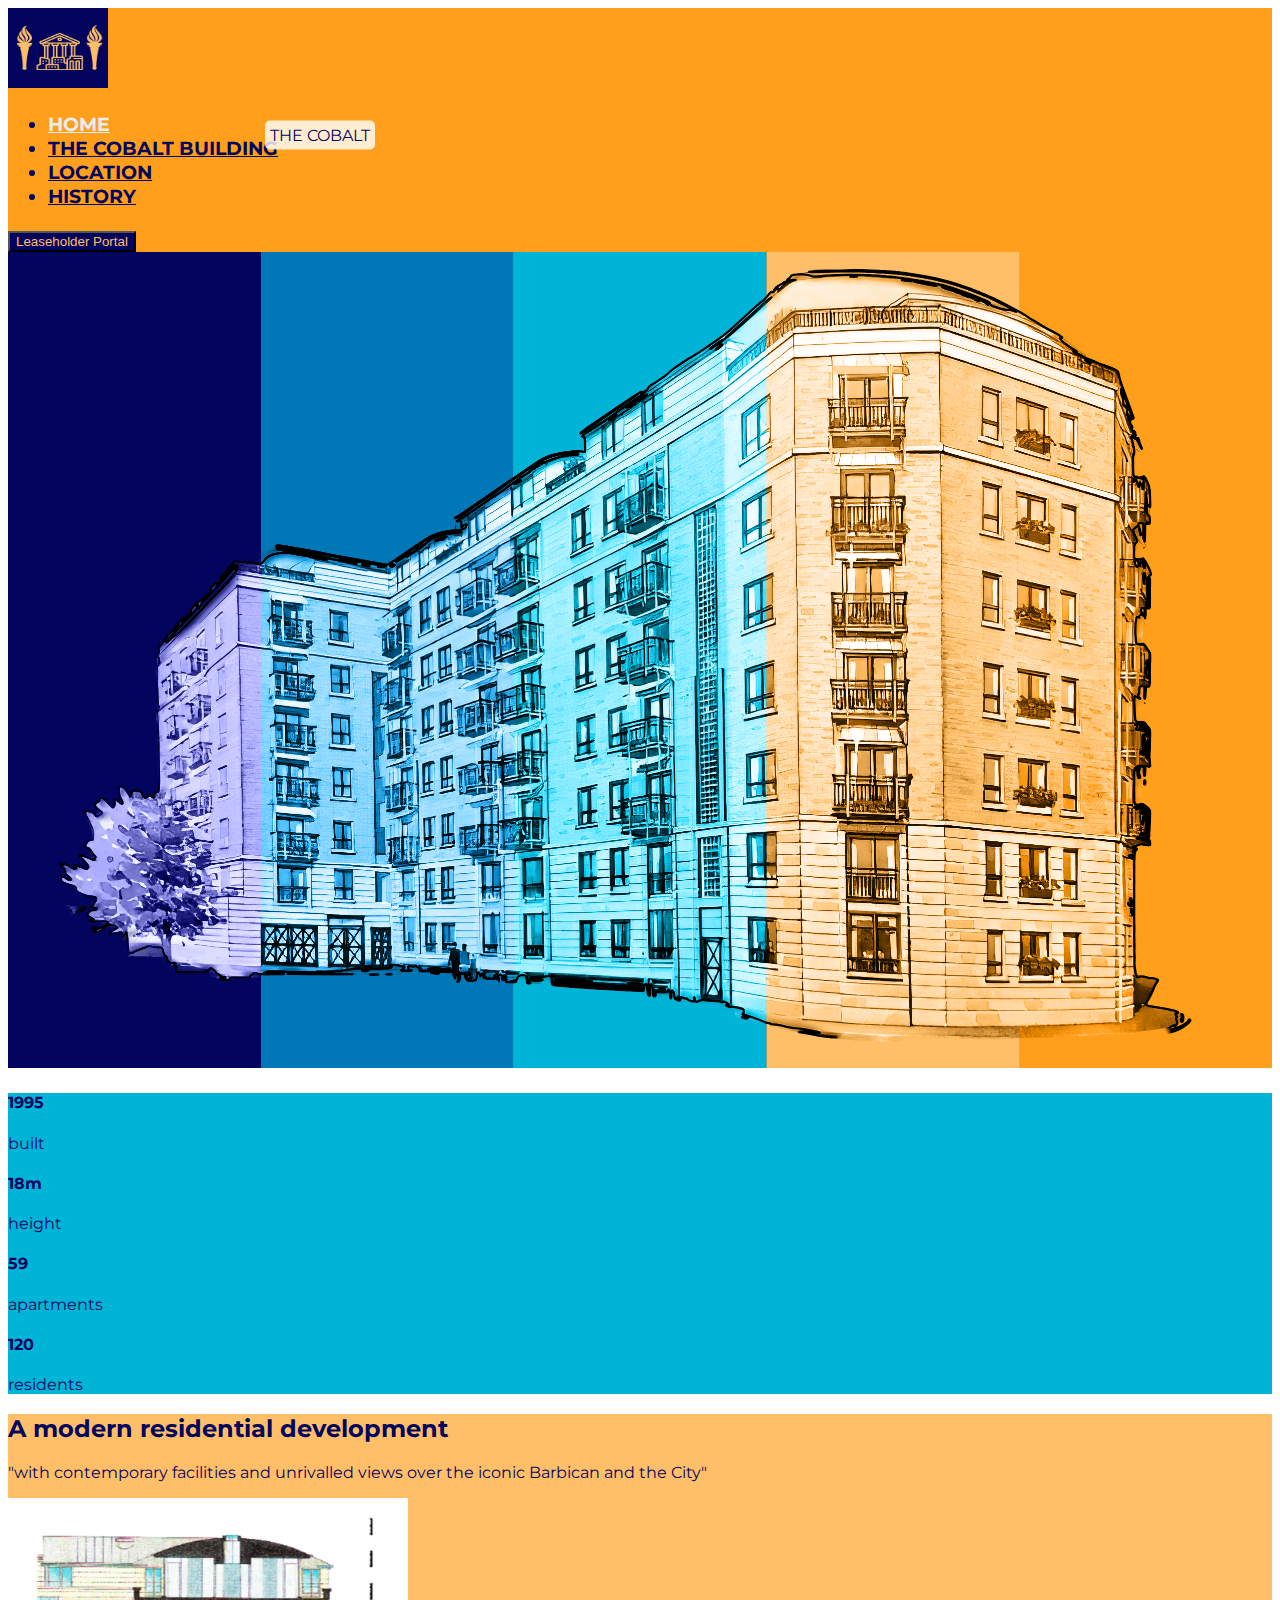
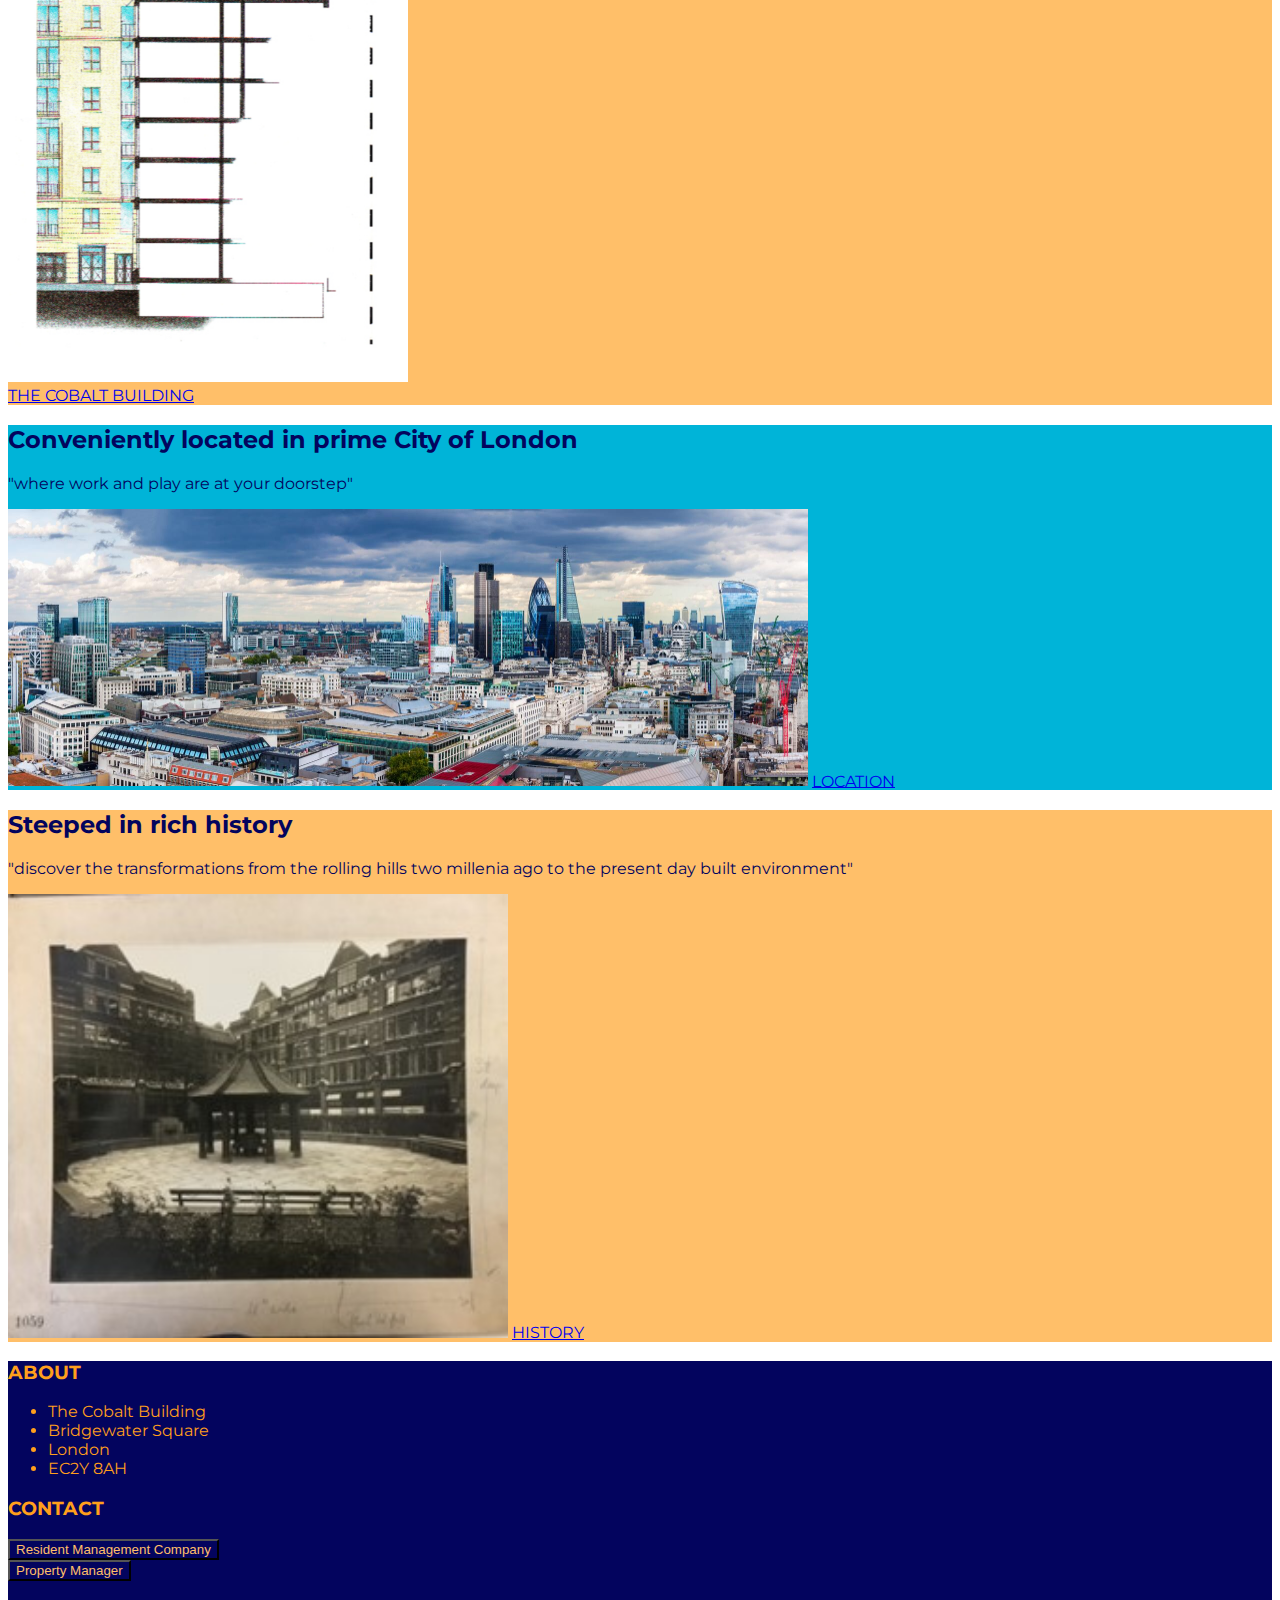
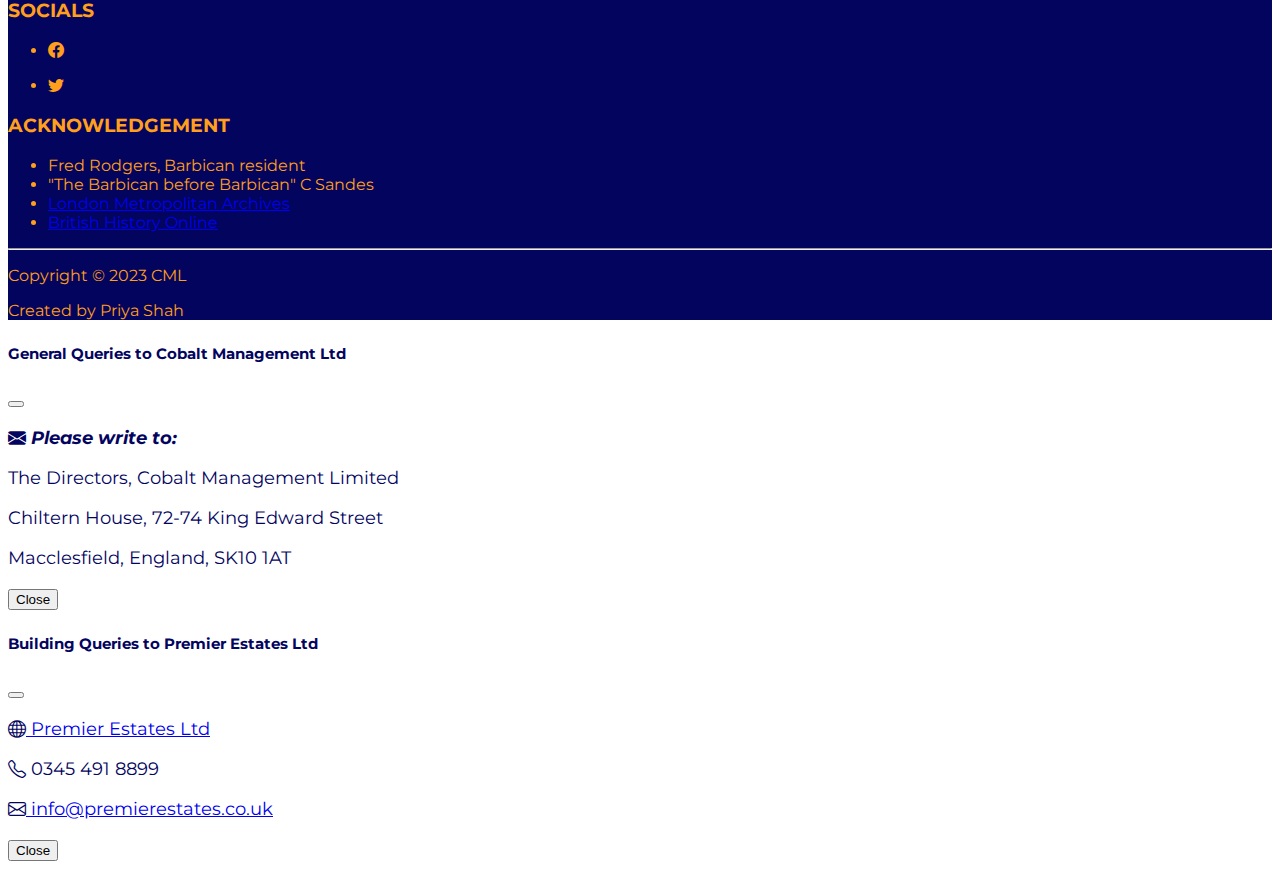
<file: index.html>
<!DOCTYPE html>
    <html lang="en">

    <head>
        <meta charset="UTF-8">
        <meta http-equiv="X-UA-Compatible" content="IE=edge">
        <meta name="viewport" content="width=device-width, initial-scale=1.0">
        <title>The Cobalt Building, London</title>
        <link href="https://cdn.jsdelivr.net/npm/bootstrap@5.2.3/dist/css/bootstrap.min.css" rel="stylesheet"
            integrity="sha384-rbsA2VBKQhggwzxH7pPCaAqO46MgnOM80zW1RWuH61DGLwZJEdK2Kadq2F9CUG65" crossorigin="anonymous">
        <link href="https://fonts.googleapis.com/css2?family=Montserrat&display=swap" rel="stylesheet">
        <link rel="stylesheet" href="https://cdn.jsdelivr.net/npm/bootstrap-icons@1.5.0/font/bootstrap-icons.css">
        <link href="./assets/css/style.css" rel="stylesheet">


    </head>

    <body>
        <!---START Logo Navbar-->
        <div class="container-fluid sticky-top py-1 py-lg-3" id="navbar">

            <header
                class="d-flex flex-wrap navbar-expand-lg align-items-center justify-content-center justify-content-md-between">

                <div class="d-flex align-items-center col-md-3 mb-2 mb-md-0 text-dark text-decoration-none">
                    <a href="index.html"><img src="assets/images/images_home/CBnewlogo.jpg"
                            alt="Logo of The Cobalt Building" class="rounded bi me-2" width="100" height="80"
                            aria-label="CB Logo"></a>
                </div>

                <ul class="nav col-12 col-md-auto mb-2 justify-content-center mb-md-0">
                    <li><a href="index.html" class="nav-link px-4 highlighted">HOME</a></li>
                    <li><a href="ourbuilding.html" class="nav-link px-4">THE COBALT BUILDING</a></li>
                    <li><a href="location.html" class="nav-link px-4">LOCATION</a></li>
                    <li><a href="history.html" class="nav-link px-4">HISTORY</a></li>
                </ul>

                <div class="d-none d-xxl-block col-xxl-3 text-end">
                    <button type="button" class="btn btn-primary"
                    onclick="window.open('https://portal.premierestateslimited.com/tenantportal/', '_blank')">Leaseholder
                    Portal</button>
                </div>

            </header>
        </div>
        <!---END Logo Navbar-->

        <div class="row border-bottom border-5"></div>

        <!---START Hero Image-->
        <div class="container-fluid position-relative g-0">
            <img class="img-fluid" src="assets/images/images_home/CBHeroImage-1_v1@0.5x-mincompressed.png"
                alt="Artist's impression of The Cobalt Building">

            <div class="bs-hero-text-position">
                <p class="display-3 d-none d-sm-block bs-hero-text-formatting">THE COBALT</p>
            </div>
        </div>
        <!---END Hero Image-->

        <div class="row border-bottom border-5"></div>

        <!---START Headlines-->
        <div class="container-fluid g-0 ">

            <div class="headline text-center text-white-50">
                <div class="row row-cols-2 row-cols-md-4">
                    <div class="col">
                        <div class="p-3">
                            <h4 class="display-5 fw-bold text-white mb-0">1995</h4>
                            <p class="fw-bold mb-0">built</p>
                        </div>
                    </div>

                    <div class="col">
                        <div class="p-3">
                            <h4 class="display-5 fw-bold text-white mb-0">18m</h4>
                            <p class="fw-bold mb-0">height</p>
                        </div>
                    </div>

                    <div class="col">
                        <div class="p-3">
                            <h4 class="display-5 fw-bold text-white mb-0">59</h4>
                            <p class="fw-bold mb-0">apartments</p>
                        </div>
                    </div>

                    <div class="col">
                        <div class="p-3">
                            <h4 class="display-5 fw-bold text-white mb-0">120</h4>
                            <p class="fw-bold mb-0">residents</p>
                        </div>
                    </div>

                </div>
            </div>
        </div>
        <!---END Headlines-->

        <div class="row border-bottom border-5"></div>

        <!-- Wrap in another container to center all the content. -->

        <!-- START THE FEATURETTES -->

        <section id="featurette1">
            <div class="container-lg ">

                <div class="row justify-content-center align-items-center ">
                    <div class="col-md-7 text-center text-md-start  ">
                        <h2 class="display-2 fw-normal lh-1">A modern residential development
                        </h2>
                        <p class="lead my-4">"with contemporary facilities and unrivalled views over the iconic Barbican
                            and
                            the City"</p>
                    </div>
                    <div class="col-md-5 text-center d-none d-md-block pt-2 pb-4">
                        <img src="assets/images/images_home/CBelevation.png" alt="Cobalt Building southern elevation"
                            class="img-fluid mx-auto border border-5 photoedge rounded" width="400" height="300"
                            aria-label="Cobalt Building artist impression southern elevation">
                        <div class="row"><a href="ourbuilding.html">THE COBALT BUILDING</a></div>
                    </div>
                </div>
            </div>
        </section>
        <div class="row border-bottom border-5"></div>

        <section id="featurette2">
            <div class="container-lg">

                <div class="row justify-content-center align-items-center">
                    <div class="col-md-7 order-md-2 text-center text-md-end pt-4">
                        <h2 class="display-2 fw-normal lh-1">Conveniently located in prime City of London
                        </h2>
                        <p class="lead my-4">"where work and play are at your doorstep"</p>
                    </div>

                    <div class="col-md-5 order-md-1 text-center d-none d-md-block pt-2 pb-4">
                        <img src="assets/images/images_home/city-london-panorama-46882167.jpg"
                            alt="City of London Panorama" class="img-fluid mx-auto border border-5 photoedge rounded"
                            width="800" height="700" aria-label="City of London Panorama">
                        <a href="location.html">LOCATION</a>
                    </div>
                </div>
            </div>
        </section>
        <div class="row border-bottom border-5"></div>

        <section id="featurette3">
            <div class="container-lg">

                <div class="row justify-content-center align-items-center">
                    <div class="col-md-7 text-center text-md-start">
                        <h2 class="display-2 fw-normal lh-1">Steeped in rich history
                        </h2>
                        <p class="lead my-4">"discover the transformations from the rolling hills two millenia ago to
                            the present day built environment"</p>
                    </div>
                    <div class="col-md-5 text-center d-none d-md-block pt-2 pb-4">
                        <img src="assets/images/images_home/1800PavilioninBridgewaterSquareGarden.JPG"
                            alt="1850 Pavilion in Bridgewater Square"
                            class="img-fluid mx-auto border border-5 photoedge rounded" width="500" height="500"
                            aria-label="1850 Pavilion in Bridgewater Square">
                        <a href="history.html">HISTORY</a>
                    </div>
                </div>
            </div>
        </section>
        <!-- /END THE FEATURETTES -->

        <div class="row border-bottom border-5"></div>

        <!---START Footer-->
        <footer>

            <div class="end-footer container-fluid py-1 py-lg-3">
                <div class="row justify-content-center">
                    <!---first column-->
                    <div class="end-footer-about col-3 text-lg-start d-flex flex-column item">
                        <h3 class="fs-6 fw-bold">ABOUT</h3>
                        <ul class="list-unstyled">
                            <li class="fw-normal">The Cobalt Building</li>
                            <li class="fw-normal">Bridgewater Square</li>
                            <li class="fw-normal">London</li>
                            <li class="fw-normal">EC2Y 8AH</li>
                        </ul>
                    </div>
                    <!---second column-->
                    <div class="d-none d-sm-block col-sm-3 text-center text-lg-start d-flex flex-column item">
                        <h3 class="fs-6 fw-bold">CONTACT</h3>

                        <!---CML MODAL button -->
                        <button type="button" class="btn btn-primary text-lg-start" data-bs-toggle="modal"
                            data-bs-target="#RMCModal">
                            Resident Management Company
                        </button>
                        <div class="py-2"></div>
                        <!---PEL MODAL button -->
                        <button type="button" class="btn btn-primary text-lg-start" data-bs-toggle="modal"
                            data-bs-target="#PELModal">Property
                            Manager
                        </button>

                    </div>

                    <!---third column-->
                    <div class="d-none d-sm-block col-sm-3 text-center text-lg-start d-flex flex-column item">
                        <h3 class="fs-6 fw-bold">SOCIALS</h3>
                        <ul class="list-unstyled py-2">
                            <li><a class="socialicons mb-2" href="https://www.facebook.com/groups/2067439853483263/about" target="_blank"><i
                                        class="bi bi-facebook"></i></a></li>
                        </ul>
                        <ul class="list-unstyled py-2">
                            <li><a class="socialicons" href="https://twitter.com/LondonCobalt" target="_blank"><i
                                        class="bi bi-twitter"></i></a></li>
                        </ul>
                    </div>

                    <!---fourth column-->
                    <div class="d-none d-md-block col-md-3 text-center text-lg-start d-flex flex-column item">
                        <h3 class="fs-6 fw-bold">ACKNOWLEDGEMENT</h3>
                        <ul class="list-unstyled">
                            <li>Fred Rodgers, Barbican resident</li>
                            <li>"The Barbican before Barbican" C Sandes</li>
                            <li><a class="link-primary"
                                    href="https://www.cityoflondon.gov.uk/things-to-do/history-and-heritage/london-metropolitan-archives"
                                    target="_blank">London
                                    Metropolitan Archives</a></li>
                            <li><a class="link-primary" href="https://www.british-history.ac.uk//" target="_blank">British
                                    History Online</a></li>
                        </ul>
                    </div>

                    <hr>
                    <div class="d-flex justify-content-between align-items-center pt-1">
                        <p class="text-muted mb-0 align-items-left">Copyright © 2023 CML</p>
                        <p class="text-muted mb-0 align-items-right">Created by Priya Shah</p>
                    </div>

                </div>
            </div>
        </footer>

        <!---END Footer-->

        <!-- RMC Modal -->
        <div class="modal fade" id="RMCModal" tabindex="-1" aria-labelledby="RMCModalLabel" aria-hidden="true">
            <div class="modal-dialog">
                <div class="modal-content">
                    <div class="modal-header">
                        <h5 class="modal-title" id="RMCModalLabel">General
                            Queries to Cobalt Management Ltd</h5>
                        <button type="button" class="btn-close" data-bs-dismiss="modal" aria-label="Close"></button>
                    </div>
                    <div class="modal-body">
                        <p><i class="bi bi-envelope-fill"> <strong>Please write to: </strong></i></p>
                        <p>The Directors, Cobalt Management Limited</p>
                        <p>Chiltern House, 72-74 King Edward Street </p>
                        <p>Macclesfield, England, SK10 1AT</p>
                    </div>
                    <div class="modal-footer">
                        <button type="button" class="btn btn-secondary" data-bs-dismiss="modal">Close</button>
                    </div>
                </div>
            </div>
        </div>


        <!-- PEL Modal -->
        <div class="modal fade" id="PELModal" tabindex="-1" aria-labelledby="PELModalLabel" aria-hidden="true">
            <div class="modal-dialog">
                <div class="modal-content">
                    <div class="modal-header">
                        <h5 class="modal-title" id="PELModalLabel">Building
                            Queries to Premier Estates Ltd</h5>
                        <button type="button" class="btn-close" data-bs-dismiss="modal" aria-label="Close"></button>
                    </div>
                    <div class="modal-body">
                        <p><i class="bi bi-globe"></i><a href="https://www.premierestateslimited.com/" target="_blank">
                                Premier Estates Ltd</a></p>

                        <p><i class="bi bi-telephone"></i> 0345 491 8899
                        </p>
                        <p><i class="bi bi-envelope"></i><a href="info@premierestates.co.uk" target="_blank">
                                info@premierestates.co.uk</a></p>
                    </div>
                    <div class="modal-footer">
                        <button type="button" class="btn btn-secondary" data-bs-dismiss="modal">Close</button>
                    </div>
                </div>
            </div>
        </div>


        <script src="https://cdn.jsdelivr.net/npm/bootstrap@5.2.3/dist/js/bootstrap.bundle.min.js"
            integrity="sha384-kenU1KFdBIe4zVF0s0G1M5b4hcpxyD9F7jL+jjXkk+Q2h455rYXK/7HAuoJl+0I4" crossorigin="anonymous">
        </script>
    </body>

    </html>
</file>
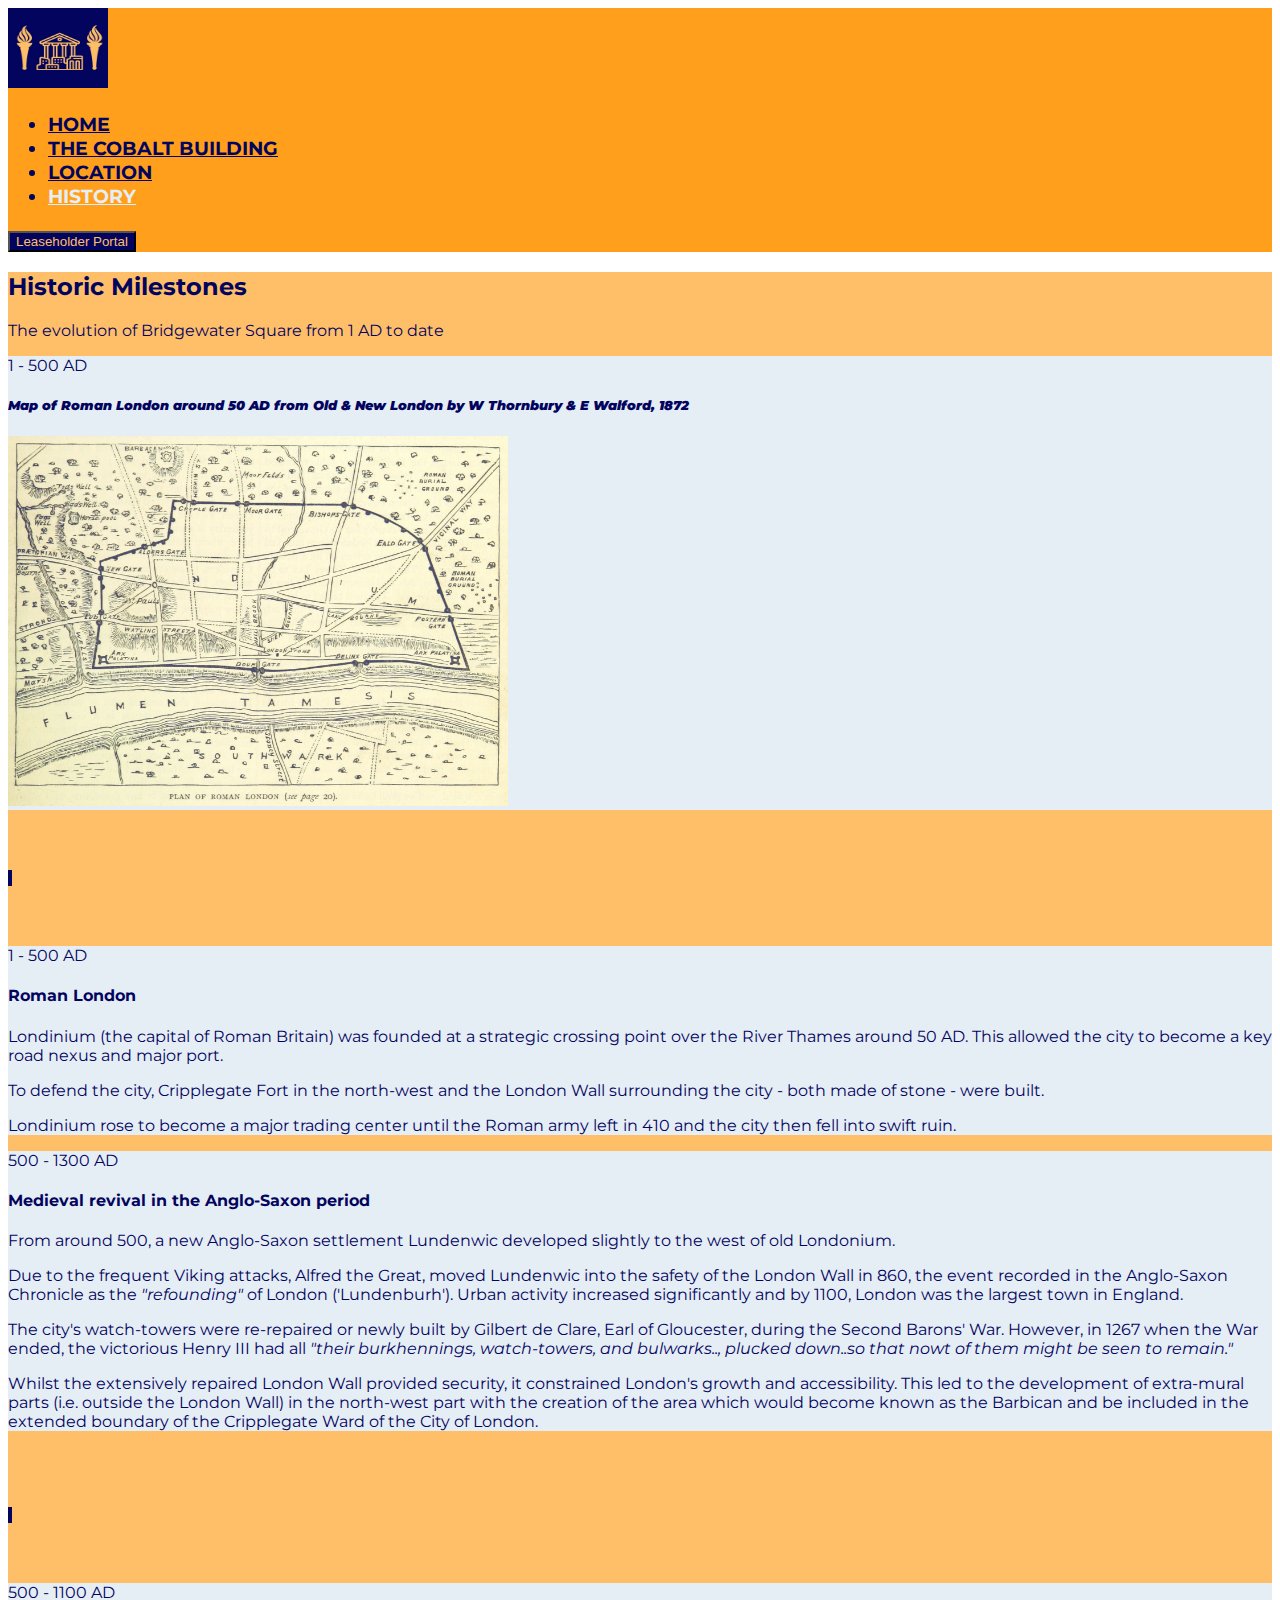
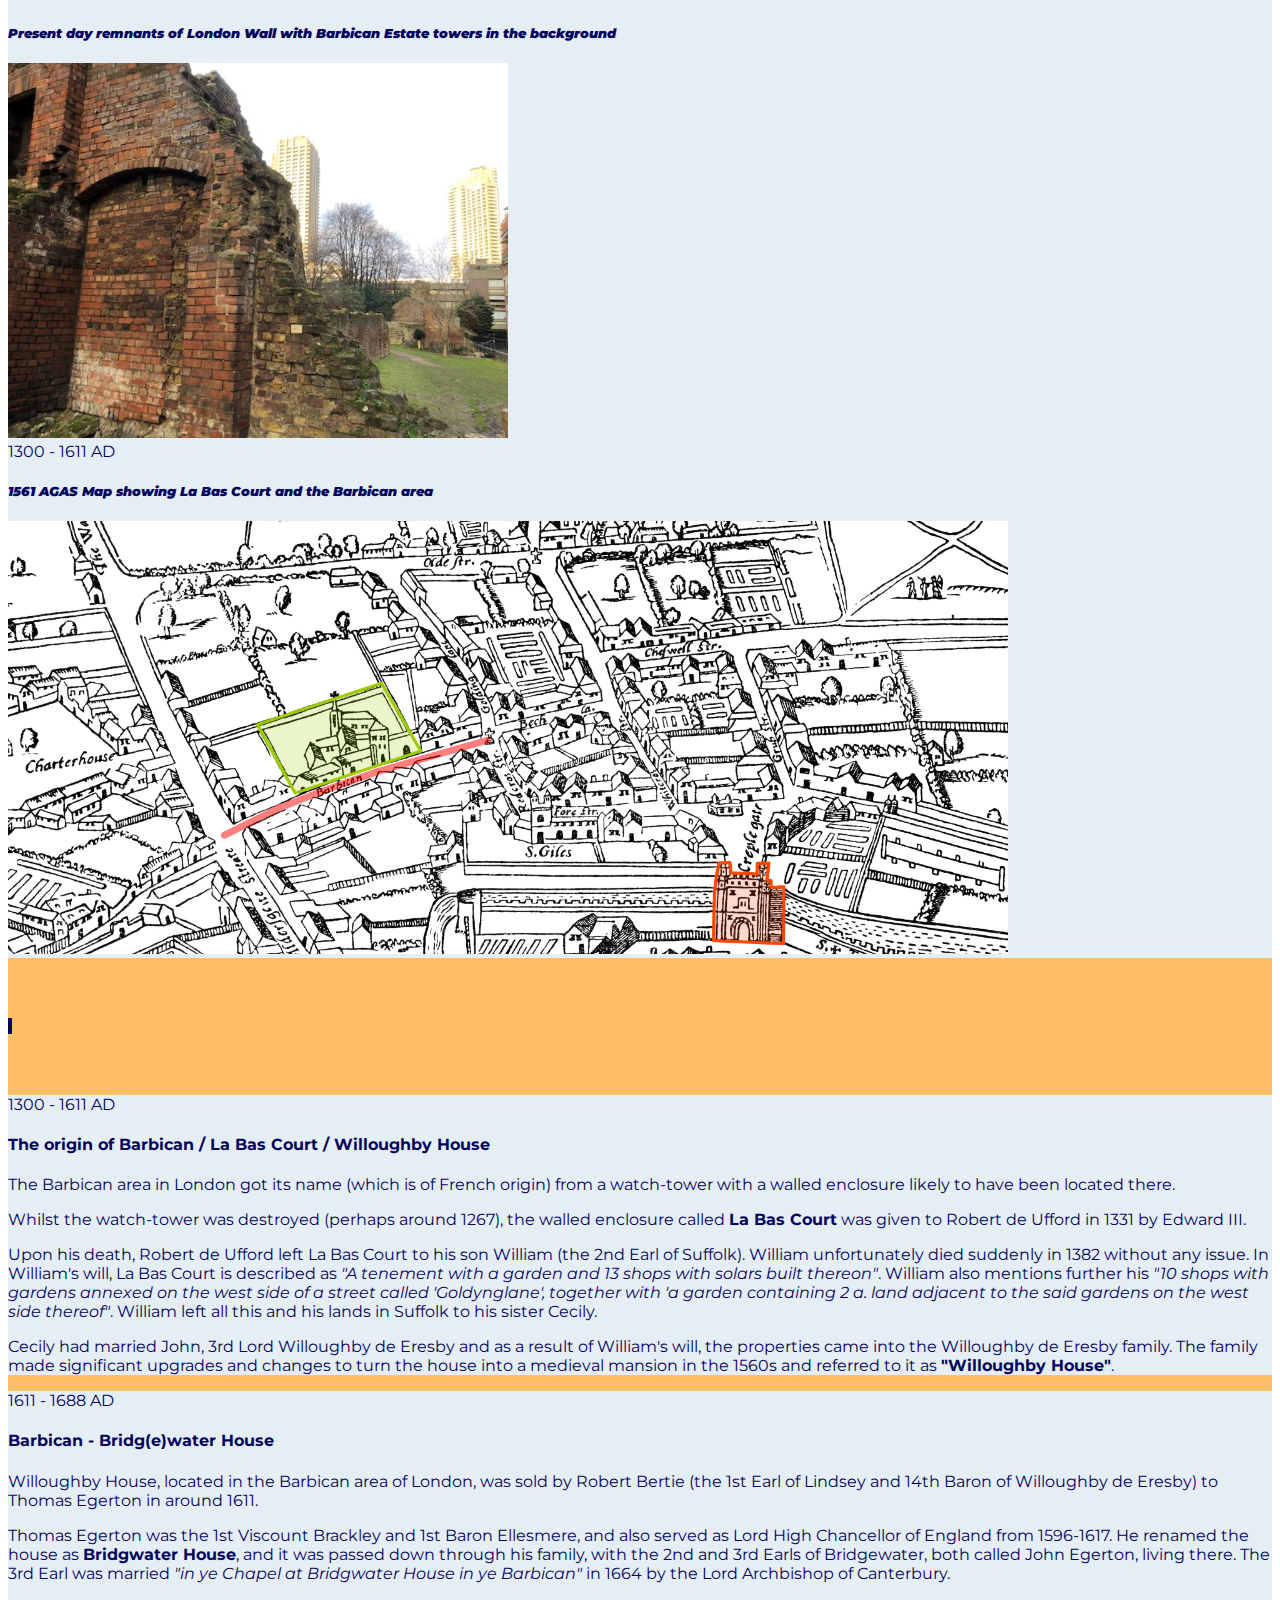
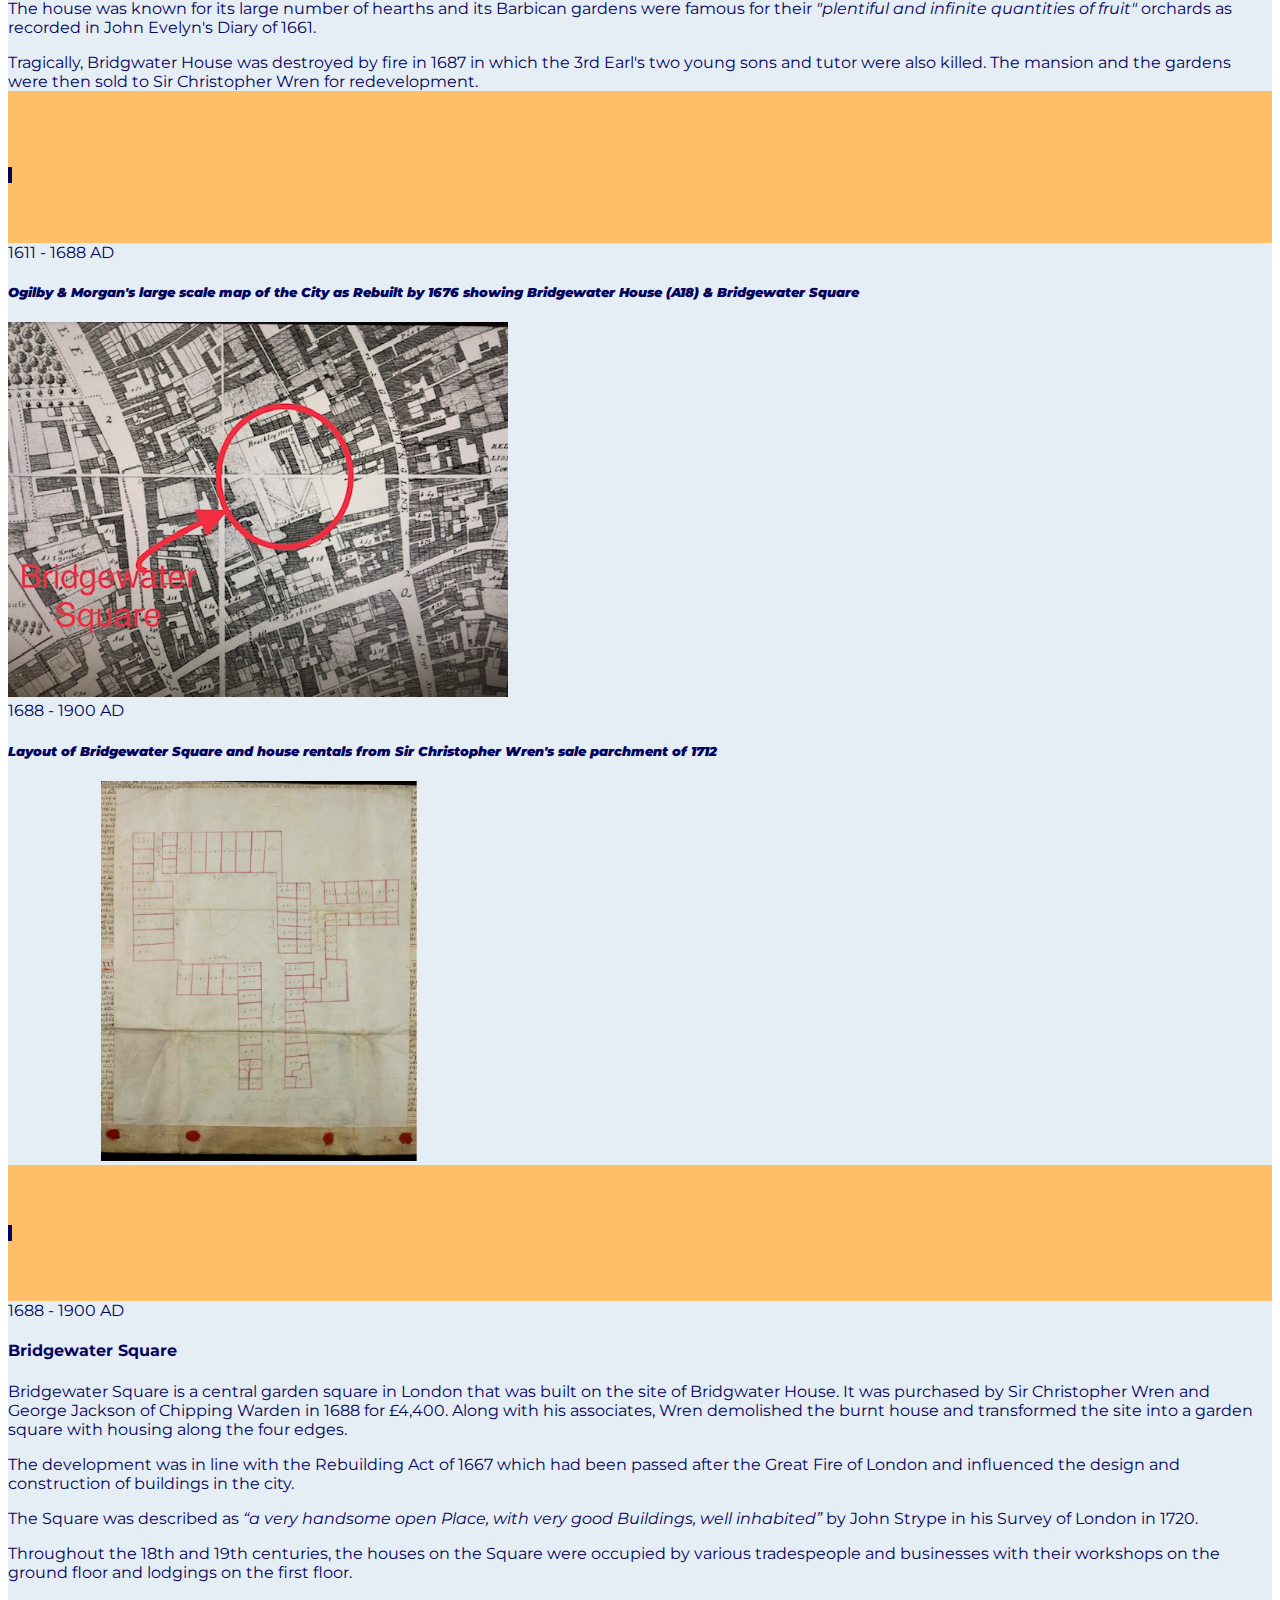
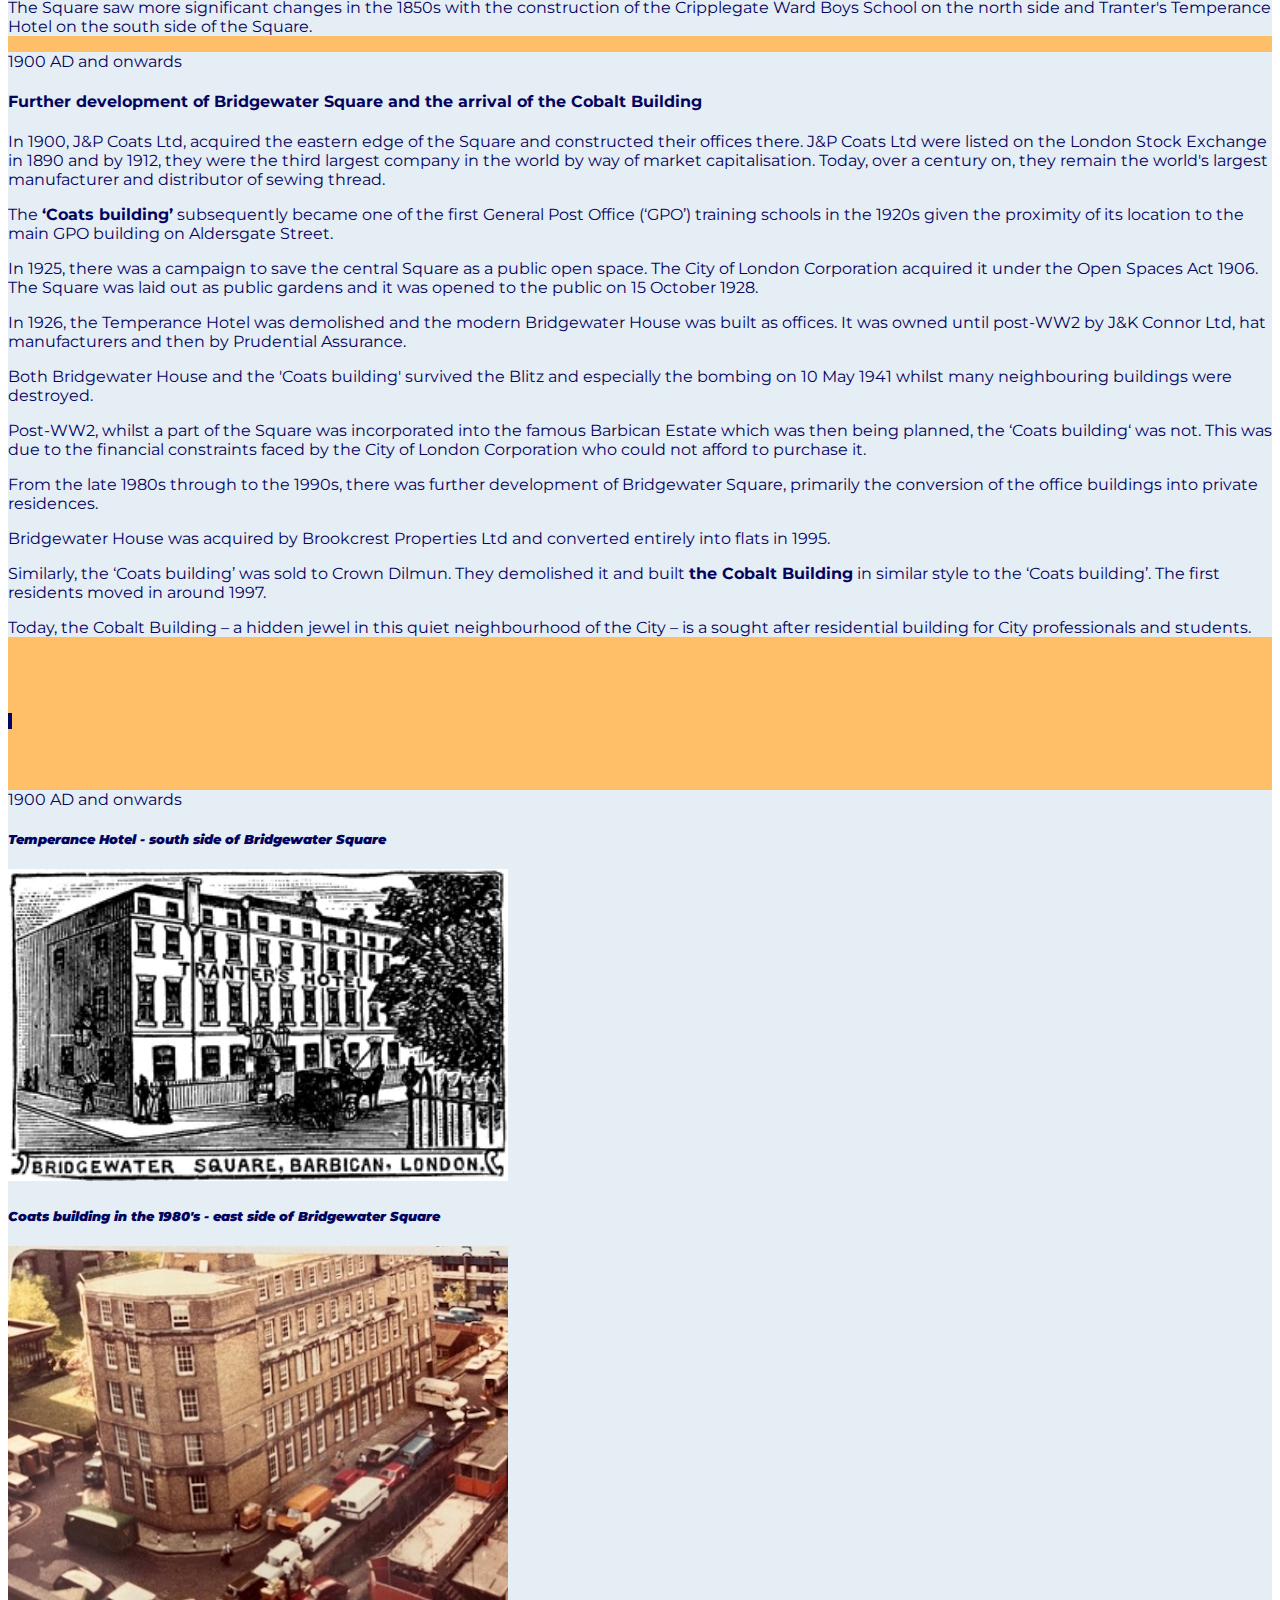
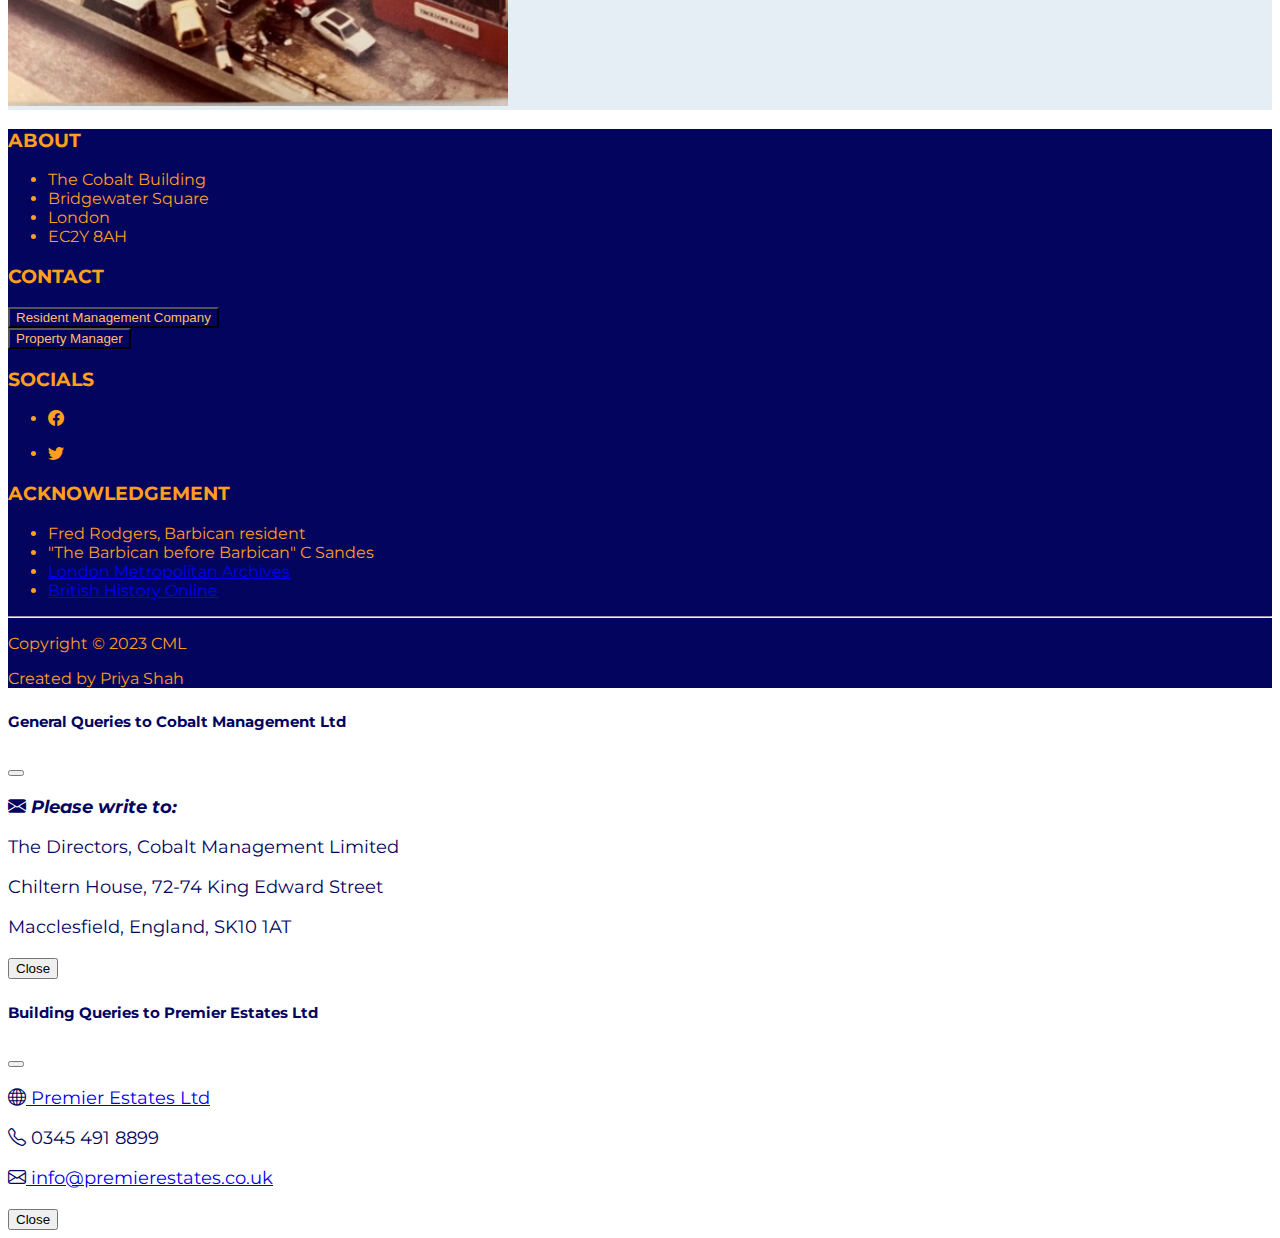
<file: history.html>
<!DOCTYPE html>
<html lang="en">

<head>
  <meta charset="UTF-8">
  <meta http-equiv="X-UA-Compatible" content="IE=edge">
  <meta name="viewport" content="width=device-width, initial-scale=1.0">
  <title>The Cobalt Building, London</title>
  <link href="https://cdn.jsdelivr.net/npm/bootstrap@5.2.3/dist/css/bootstrap.min.css" rel="stylesheet"
    integrity="sha384-rbsA2VBKQhggwzxH7pPCaAqO46MgnOM80zW1RWuH61DGLwZJEdK2Kadq2F9CUG65" crossorigin="anonymous">
  <link href="https://fonts.googleapis.com/css2?family=Montserrat&display=swap" rel="stylesheet">
  <link rel="stylesheet" href="https://cdn.jsdelivr.net/npm/bootstrap-icons@1.5.0/font/bootstrap-icons.css">
  <link href="./assets/css/style.css" rel="stylesheet">


</head>

<body>
  <!---START Logo Navbar-->
  <div class="container-fluid sticky-top py-1 py-lg-3" id="navbar">

    <header
      class="d-flex flex-wrap navbar-expand-lg align-items-center justify-content-center justify-content-md-between">

      <div class="d-flex align-items-center col-md-3 mb-2 mb-md-0 text-dark text-decoration-none">
        <a href="index.html"><img src="assets/images/images_home/CBnewlogo.jpg" alt="Logo of The Cobalt Building"
            class="rounded bi me-2" width="100" height="80" aria-label="CB Logo"></a>
      </div>

      <ul class="nav col-12 col-md-auto mb-2 justify-content-center mb-md-0">
        <li><a href="index.html" class="nav-link px-4">HOME</a></li>
        <li><a href="ourbuilding.html" class="nav-link px-4">THE COBALT BUILDING</a></li>
        <li><a href="location.html" class="nav-link px-4">LOCATION</a></li>
        <li><a href="history.html" class="nav-link px-4 highlighted">HISTORY</a></li>
      </ul>

      <div class="d-none d-xxl-block col-xxl-3 text-end">
        <button type="button" class="btn btn-primary"
        onclick="window.open('https://portal.premierestateslimited.com/tenantportal/', '_blank')">Leaseholder
        Portal</button>
    </div>

    </header>
  </div>
  <!---END Logo Navbar-->
  <div class="row border-bottom border-5"></div>

  <!---START History-->
  <div class="container-fluid py-2 py-xl-5 pageheading3">
    <div class="row mb-3">
      <div class="col-md-8 col-xl-6 text-center mx-auto">
        <h2>Historic Milestones</h2>
        <p class="w-lg-50">The evolution of Bridgewater Square from 1 AD to date</p>
      </div>
    </div>

    <div class="container-fluid py-3 mb-4">
      <!-- timeline item 1 image LEFT -->
      <div class="row no-gutters">
        <div class="col-sm">
          <div class="col-sm py-2">
            <div class="card">
              <div class="card-body border border-5 rounded">
                <div class="float-left text-muted small">1 - 500 AD
                </div>
                <h5 class="pt-2"><em><strong>Map of Roman London around 50 AD from Old & New London by W Thornbury & E
                      Walford, 1872</strong></em></h5>
                <img src="assets/images/images_history/100RomanLondonWalterThornburyOldandNewLondon1873.jpg"
                  class="img-fluid rounded bi me-2" alt="100 AD Roman London Map" width="500" height="300">
              </div>
            </div>
          </div>
        </div>
        <!-- timeline item 1 center dot -->
        <div class="col-sm-1 text-center flex-column d-none d-sm-flex">
          <div class="row h-50">
            <div class="col">&nbsp;</div>
            <div class="col">&nbsp;</div>
          </div>
          <h5 class="m-2">
            <span class="badge badge-pill border border-5">&nbsp;</span>
          </h5>
          <div class="row h-50">
            <div class="col border-right">&nbsp;</div>
            <div class="col">&nbsp;</div>
          </div>
        </div>
        <!-- timeline item 1 text RIGHT -->
        <div class="col-sm py-2">
          <div class="card">
            <div class="card-body rounded">
              <div class="float-right text-muted small">1 - 500 AD</div>
              <h4 class="card-title">Roman London</h4>
              <p class="card-text">Londinium (the capital of Roman Britain) was founded at a strategic crossing point
                over the River Thames around 50 AD. This allowed the city to become a key road nexus and major port.</p>
              <p class="card-text">To defend the city, Cripplegate Fort in the north-west and the London Wall
                surrounding the city - both made of stone - were built.</p>
              <p class="card-text">Londinium rose to become a major trading center until the Roman army left in 410 and
                the city then fell into swift ruin.</p>

            </div>
          </div>
        </div>
      </div>
      <!--/row-->

      <!-- timeline item 2 text LEFT -->
      <div class="row no-gutters">
        <div class="col-sm py-2">
          <div class="card">
            <div class="card-body rounded">
              <div class="float-right text-muted small">500 - 1300 AD
              </div>
              <h4 class="card-title">Medieval revival in the Anglo-Saxon period</h4>
              <p class="card-text">From around 500, a new Anglo-Saxon settlement Lundenwic developed slightly to the
                west of old Londonium.</p>
              <p class="card-text">Due to the frequent Viking attacks, Alfred the Great, moved Lundenwic into the safety
                of the London Wall in 860, the event recorded in the Anglo-Saxon Chronicle as the <em>"refounding"</em> of London
                ('Lundenburh'). Urban activity increased significantly and by 1100, London was the largest town in
                England.</p>
              <p class="card-text">The city's watch-towers were re-repaired or newly built by Gilbert de Clare, Earl of
                Gloucester, during the Second Barons' War. However, in 1267 when the War ended, the victorious Henry III
                had all <em>"their burkhennings, watch-towers, and bulwarks.., plucked down..so that nowt of them might
                  be seen to remain."</em></p>
              <p class="card-text">Whilst the extensively repaired London Wall provided security, it constrained
                London's growth and accessibility. This led to the development of extra-mural parts (i.e. outside the
                London Wall) in the north-west part with the creation of the area which would become known as the
                Barbican and be included in the extended boundary of the Cripplegate Ward of the City of London.</p>
            </div>
          </div>
        </div>
        <!-- timeline item 2 center dot -->
        <div class="col-sm-1 text-center flex-column d-none d-sm-flex">
          <div class="row h-50">
            <div class="col border-right">&nbsp;</div>
            <div class="col">&nbsp;</div>
          </div>
          <h5 class="m-2">
            <span class="badge badge-pill border border-5">&nbsp;</span>
          </h5>
          <div class="row h-50">
            <div class="col border-right">&nbsp;</div>
            <div class="col">&nbsp;</div>
          </div>
        </div>
        <!-- timeline item 2 image RIGHT -->
        <div class="col-sm">
          <div class="col-sm py-2">
            <div class="card">
              <div class="card-body border border-5 rounded">
                <div class="float-right text-muted small">500 - 1100 AD
                </div>
                <h5 class="pt-2"><em><strong>Present day remnants of London Wall with Barbican Estate towers in the
                      background</strong></em></h5>
                <img src="assets/images/images_history/PresentDayRemnantsOfLondonWall.JPG"
                  class="img-fluid rounded bi me-2" alt="London Wall today" width="500" height="300">
              </div>
            </div>
          </div>
        </div>
      </div>
      <!--/row-->

      <!-- timeline item 3 image LEFT-->
      <div class="row no-gutters">
        <div class="col-sm">
          <div class="col-sm py-2">
            <div class="card">
              <div class="card-body border border-5 rounded">
                <div class="float-left text-muted small">1300 - 1611 AD
                </div>
                <h5 class="pt-2"><em><strong>1561 AGAS Map showing La Bas Court and the Barbican area</strong></em></h5>
                <img src="assets/images/images_history/1561AGASBarbicanMap.png" class="img-fluid rounded bi me-2"
                  alt="1561 AGAS Map showing La Bas Court in the Barbican area" width="1000" height="3000">
              </div>
            </div>
          </div>
        </div>

        <!-- timeline item 3 center dot -->
        <div class="col-sm-1 text-center flex-column d-none d-sm-flex">
          <div class="row h-50">
            <div class="col border-right">&nbsp;</div>
            <div class="col">&nbsp;</div>
          </div>
          <h5 class="m-2">
            <span class="badge badge-pill border border-5">&nbsp;</span>
          </h5>
          <div class="row h-50">
            <div class="col border-right">&nbsp;</div>
            <div class="col">&nbsp;</div>
          </div>
        </div>

        <!-- timeline item 3 text RIGHT -->
        <div class="col-sm py-2">
          <div class="card">
            <div class="card-body rounded">
              <div class="float-right text-muted small">1300 - 1611 AD</div>
              <h4 class="card-title">The origin of Barbican / La Bas Court / Willoughby House </h4>
              <p class="card-text">The Barbican area in London got its name (which is of French origin) from a
                watch-tower with a walled enclosure likely to have been located there.
              </p>
              <p class="card-text">Whilst the watch-tower was destroyed (perhaps around 1267), the walled enclosure called <strong>La Bas
                  Court</strong> was given to Robert de Ufford in 1331 by Edward III.</p>
              <p class="card-text">Upon his death, Robert de Ufford left La Bas Court to his son William (the 2nd Earl
                of Suffolk). William unfortunately died suddenly in 1382 without any issue. In William's will, La Bas
                Court is described as <em>"A tenement with a garden and 13 shops with solars built thereon"</em>.
                William also mentions further his <em>"10 shops with gardens annexed on the west side of a street called
                  'Goldynglane', together with 'a garden containing 2 a. land adjacent to the said gardens on the west
                  side thereof"</em>. William left all this and his lands in Suffolk to his sister Cecily.</p>
              <p class="card-text">Cecily had married John, 3rd Lord Willoughby de Eresby and as a result of William's
                will, the properties came into the Willoughby de Eresby family. The family made significant upgrades and
                changes to turn the house into a medieval mansion in the 1560s and referred to it as <strong>"Willoughby House"</strong>.</p>

            </div>
          </div>
        </div>
      </div>

      <!--/row-->

      <!-- timeline item 4 text LEFT-->
      <div class="row no-gutters">
        <div class="col-sm py-2">
          <div class="card">
            <div class="card-body rounded">
              <div class="float-right text-muted small">1611 - 1688 AD</div>
              <h4 class="card-title">Barbican - Bridg(e)water House</h4>
              <p class="card-text">Willoughby House, located in the Barbican area of London, was sold by Robert Bertie
                (the 1st Earl of Lindsey and 14th Baron of Willoughby de Eresby) to Thomas Egerton in around 1611.</p>
              <p class="card-text">Thomas Egerton was the 1st Viscount Brackley and 1st Baron Ellesmere, and also served
                as Lord High Chancellor of England from 1596-1617. He renamed the house as <strong>Bridgwater
                  House</strong>, and it was passed down through his family, with the 2nd and 3rd Earls of Bridgewater,
                both called John Egerton, living there. The 3rd Earl was married <em>"in ye Chapel at Bridgwater House in ye Barbican"</em> in
                1664 by the Lord Archbishop of Canterbury.</p>
              <p class="card-text">The house was known for its large number of hearths and its Barbican gardens were
                famous for their <em>"plentiful and infinite quantities of fruit"</em> orchards as recorded in John Evelyn's Diary of 1661.</p>
              <p class="card-text">Tragically, Bridgwater House was destroyed by fire in 1687 in which the 3rd Earl's
                two young sons and tutor were also killed. The mansion and the gardens were then sold to Sir Christopher Wren for redevelopment.</p>
            </div>
          </div>
        </div>
        <!-- timeline item 4 center dot -->
        <div class="col-sm-1 text-center flex-column d-none d-sm-flex">
          <div class="row h-50">
            <div class="col border-right">&nbsp;</div>
            <div class="col">&nbsp;</div>
          </div>
          <h5 class="m-2">
            <span class="badge badge-pill border border-5">&nbsp;</span>
          </h5>
          <div class="row h-50">
            <div class="col">&nbsp;</div>
            <div class="col">&nbsp;</div>
          </div>
        </div>
        <!-- timeline item 4 image RIGHT -->
        <div class="col-sm">
          <div class="col-sm py-2">
            <div class="card">
              <div class="card-body border border-5 rounded">
                <div class="float-right text-muted small">1611 - 1688 AD</div>
                <h5 class="pt-2"><em><strong>Ogilby & Morgan's large scale map of the City as Rebuilt by 1676 showing
                      Bridgewater House (A18) & Bridgewater Square</strong></em></h5>
                <img src="assets/images/images_history/1676O&MMap.jpg" class="img-fluid rounded bi me-2"
                  alt="1676 Ogilby & Morgan Map of Rebuilt London" width="500" height="300">
              </div>
            </div>
          </div>
        </div>
      </div>
      <!--/row-->

      <!-- timeline item 5 image LEFT-->
      <div class="row no-gutters">
        <div class="col-sm">
          <div class="col-sm py-2">
            <div class="card">
              <div class="card-body border border-5 rounded">
                <div class="float-left text-muted small">1688 - 1900 AD
                </div>
                <h5 class="pt-2"><em><strong>Layout of Bridgewater Square and house rentals from Sir Christopher Wren's
                      sale parchment of 1712</strong></em></h5>
                <div>
                  <img src="assets/images/images_history/1712SirChristopherWrenIndenture.png"
                    class="img-fluid rounded bi me-2"
                    alt="1712 Houses on Bridgewater Square from Sir Christopher Wren's sale parchment" width="500"
                    height="300">

                </div>
              </div>
            </div>
          </div>
        </div>
        <!-- timeline item 5 center dot -->
        <div class="col-sm-1 text-center flex-column d-none d-sm-flex">
          <div class="row h-50">
            <div class="col border-right">&nbsp;</div>
            <div class="col">&nbsp;</div>
          </div>
          <h5 class="m-2">
            <span class="badge badge-pill border border-5">&nbsp;</span>
          </h5>
          <div class="row h-50">
            <div class="col border-right">&nbsp;</div>
            <div class="col">&nbsp;</div>
          </div>
        </div>
        <!-- timeline item 5 text RIGHT -->
        <div class="col-sm py-2">
          <div class="card">
            <div class="card-body rounded">
              <div class="float-right text-muted small">1688 - 1900 AD</div>
              <h4 class="card-title">Bridgewater Square</h4>
              <p class="card-text">Bridgewater Square is a central garden square in London that was built on the site of
                Bridgwater House. It was purchased by Sir Christopher Wren and George Jackson of Chipping Warden in 1688
                for £4,400. Along with his associates, Wren demolished the burnt house and transformed the site into a
                garden square with housing along the four edges.</p>
              <p class="card-text">The development was in line with the Rebuilding Act of 1667 which had been passed
                after the Great Fire of London and influenced the design and construction of buildings in the city.</p>
              <p class="card-text">The Square was described as <em>“a very handsome open Place, with very good
                  Buildings, well inhabited”</em> by John Strype in his Survey of London in 1720.</p>
              <p class="card-text">Throughout the 18th and 19th centuries, the houses on the Square were occupied by
                various tradespeople and businesses with their workshops on the ground floor and lodgings on the first
                floor.</p>
              <p class="card-text">The Square saw more significant changes in the 1850s with the construction of the
                Cripplegate Ward Boys School on the north side and Tranter's Temperance Hotel on the south side of the
                Square.</p>
            </div>
          </div>
        </div>
      </div>

      <!--/row-->

      <!-- timeline item 6 text LEFT -->
      <div class="row no-gutters">
        <div class="col-sm py-2">
          <div class="card">
            <div class="card-body rounded">
              <div class="float-right text-muted small">1900 AD and onwards
              </div>
              <h4 class="card-title">Further development of Bridgewater Square and the arrival of the Cobalt Building
              </h4>
              <p class="card-text"></p>
              <p class="card-text">In 1900, J&P Coats Ltd, acquired the eastern edge of the Square and constructed their
                offices there. J&P Coats Ltd were listed on the London Stock Exchange in 1890 and by 1912, they were the
                third largest company in the world by way of market capitalisation. Today, over a century on, they
                remain the world's largest manufacturer and distributor of sewing thread.
              </p>
              <p class="card-text">The <strong>‘Coats building’</strong> subsequently became one of the first General
                Post Office (‘GPO’) training schools in the 1920s given the proximity of its location to the main GPO
                building on Aldersgate Street.</p>
              <p class="card-text">In 1925, there was a campaign to save the central Square as a public open space. The
                City of London Corporation acquired it under the Open Spaces Act 1906. The Square was laid out as public
                gardens and it was opened to the public on 15 October 1928.</p>
              <p class="card-test">In 1926, the Temperance Hotel was demolished and the modern Bridgewater House was
                built as offices. It was owned until post-WW2 by J&K Connor Ltd, hat manufacturers and then by
                Prudential Assurance.</p>
              <p class="card-text">Both Bridgewater House and the 'Coats building' survived the Blitz and especially the bombing on 10 May 1941 whilst many neighbouring buildings were destroyed.</p>
              <p class="card-text">Post-WW2, whilst a part of the Square was incorporated into the famous Barbican
                Estate which was then being planned, the ‘Coats building‘ was not. This was due to the financial
                constraints faced by the City of London Corporation who could not afford to purchase it.</p>
              <p class="card-text">From the late 1980s through to the 1990s, there was further development of
                Bridgewater Square, primarily the conversion of the office buildings into private residences.</p>
              <p class="card-text">Bridgewater House was acquired by Brookcrest Properties Ltd and converted entirely
                into flats in 1995.</p>
              <p class="card-text">Similarly, the ‘Coats building’ was sold to Crown Dilmun. They demolished it and
                built <strong>the Cobalt Building</strong> in similar style to the ‘Coats building’. The first residents
                moved in around 1997.</p>
              <p class="card-text">Today, the Cobalt Building – a hidden jewel in this quiet neighbourhood of the City –
                is a sought after residential building for City professionals and students.</p>
            </div>
          </div>
        </div>
        <!-- timeline item 6 center dot -->
        <div class="col-sm-1 text-center flex-column d-none d-sm-flex">
          <div class="row h-50">
            <div class="col border-right">&nbsp;</div>
            <div class="col">&nbsp;</div>
          </div>
          <h5 class="m-2">
            <span class="badge badge-pill border border-5">&nbsp;</span>
          </h5>
          <div class="row h-50">
            <div class="col border-right">&nbsp;</div>
            <div class="col">&nbsp;</div>
          </div>
        </div>
        <!-- timeline item 6 image RIGHT -->
        <div class="col-sm">
          <div class="col-sm py-2">
            <div class="card">
              <div class="card-body border border-5 rounded">
                <div class="float-right text-muted small">1900 AD and onwards
                </div>
                <h5 class="pt-2"><em><strong>Temperance Hotel - south side of Bridgewater Square</strong></em></h5>
                <img src="assets/images/images_history/Tranter'sTemperanceHotel.gif" class="img-fluid rounded bi me-2"
                  alt="100 AD Roman London Map" width="500" height="300">
                <br>
                <h5 class="pt-4"><em><strong>Coats building in the 1980's - east side of Bridgewater Square</strong></em></h5>
                <img src="assets/images/images_history/1925J&PCoatsBuilding.jpg" class="img-fluid rounded bi me-2 "
                  alt="1925 J&P Coats Building" width="500" height="300">
              </div>
            </div>
          </div>
        </div>
      </div>
      <!--/row-->

    </div>
  </div>
  <!---END History-->


  <div class="row border-bottom border-5"></div>

  <!---START Footer-->
  <footer>

    <div class="end-footer container-fluid py-1 py-lg-3">
      <div class="row justify-content-center">
        <!---first column-->
        <div class="end-footer-about col-3 text-lg-start d-flex flex-column item">
          <h3 class="fs-6 fw-bold">ABOUT</h3>
          <ul class="list-unstyled">
            <li class="fw-normal">The Cobalt Building</li>
            <li class="fw-normal">Bridgewater Square</li>
            <li class="fw-normal">London</li>
            <li class="fw-normal">EC2Y 8AH</li>
          </ul>
        </div>
        <!---second column-->
        <div class="d-none d-sm-block col-sm-3 text-center text-lg-start d-flex flex-column item">
          <h3 class="fs-6 fw-bold">CONTACT</h3>

          <!---CML MODAL button -->
          <button type="button" class="btn btn-primary text-lg-start" data-bs-toggle="modal" data-bs-target="#RMCModal">
            Resident Management Company
          </button>
          <div class="py-2"></div>
          <!---PEL MODAL button -->
          <button type="button" class="btn btn-primary text-lg-start" data-bs-toggle="modal"
            data-bs-target="#PELModal">Property
            Manager
          </button>

        </div>

        <!---third column-->
        <div class="d-none d-sm-block col-sm-3 text-center text-lg-start d-flex flex-column item">
          <h3 class="fs-6 fw-bold">SOCIALS</h3>
          <ul class="list-unstyled py-2">
            <li><a class="socialicons mb-2" href="https://www.facebook.com/groups/2067439853483263/about" target="_blank"><i
                  class="bi bi-facebook"></i></a></li>
          </ul>

          <ul class="list-unstyled py-2">
            <li><a class="socialicons" href="https://twitter.com/LondonCobalt" target="_blank"><i class="bi bi-twitter"></i></a>
            </li>
          </ul>
        </div>

        <!---fourth column-->
        <div class="d-none d-md-block col-md-3 text-center text-lg-start d-flex flex-column item">
          <h3 class="fs-6 fw-bold">ACKNOWLEDGEMENT</h3>
          <ul class="list-unstyled">
            <li>Fred Rodgers, Barbican resident</li>
            <li>"The Barbican before Barbican" C Sandes</li>
            <li><a class="link-primary"
                href="https://www.cityoflondon.gov.uk/things-to-do/history-and-heritage/london-metropolitan-archives"
                target="_blank">London
                Metropolitan Archives</a></li>
                <li><a class="link-primary" href="https://www.british-history.ac.uk//" target="_blank">British
                  History Online</a></li>
          </ul>
        </div>

        <hr>
        <div class="d-flex justify-content-between align-items-center pt-1">
          <p class="text-muted mb-0 align-items-left">Copyright © 2023 CML</p>
          <p class="text-muted mb-0 align-items-right">Created by Priya Shah</p>
        </div>

      </div>
    </div>
  </footer>

  <!---END Footer-->

  <!-- RMC Modal -->
  <div class="modal fade" id="RMCModal" tabindex="-1" aria-labelledby="RMCModalLabel" aria-hidden="true">
    <div class="modal-dialog">
        <div class="modal-content">
            <div class="modal-header">
                <h5 class="modal-title" id="RMCModalLabel">General
                    Queries to Cobalt Management Ltd</h5>
                <button type="button" class="btn-close" data-bs-dismiss="modal" aria-label="Close"></button>
            </div>
            <div class="modal-body">
                <p><i class="bi bi-envelope-fill"> <strong>Please write to: </strong></i></p>
                <p>The Directors, Cobalt Management Limited</p>
                <p>Chiltern House, 72-74 King Edward Street </p>
                <p>Macclesfield, England, SK10 1AT</p>
            </div>
            <div class="modal-footer">
                <button type="button" class="btn btn-secondary" data-bs-dismiss="modal">Close</button>
            </div>
        </div>
    </div>
</div>

  <!-- PEL Modal -->
  <div class="modal fade" id="PELModal" tabindex="-1" aria-labelledby="PELModalLabel" aria-hidden="true">
    <div class="modal-dialog">
      <div class="modal-content">
        <div class="modal-header">
          <h5 class="modal-title" id="PELModalLabel">Building
            Queries to Premier Estates Ltd</h5>
          <button type="button" class="btn-close" data-bs-dismiss="modal" aria-label="Close"></button>
        </div>
        <div class="modal-body">
          <p><i class="bi bi-globe"></i><a href="https://www.premierestateslimited.com/"> Premier Estates Ltd</a></p>

          <p><i class="bi bi-telephone"></i> 0345 491 8899
          </p>
          <p><i class="bi bi-envelope"></i><a href="info@premierestates.co.uk">
              info@premierestates.co.uk</a></p>
        </div>
        <div class="modal-footer">
          <button type="button" class="btn btn-secondary" data-bs-dismiss="modal">Close</button>
        </div>
      </div>
    </div>
  </div>



  <script src="https://cdn.jsdelivr.net/npm/bootstrap@5.2.3/dist/js/bootstrap.bundle.min.js"
    integrity="sha384-kenU1KFdBIe4zVF0s0G1M5b4hcpxyD9F7jL+jjXkk+Q2h455rYXK/7HAuoJl+0I4" crossorigin="anonymous">
  </script>
</body>


</html>
</file>
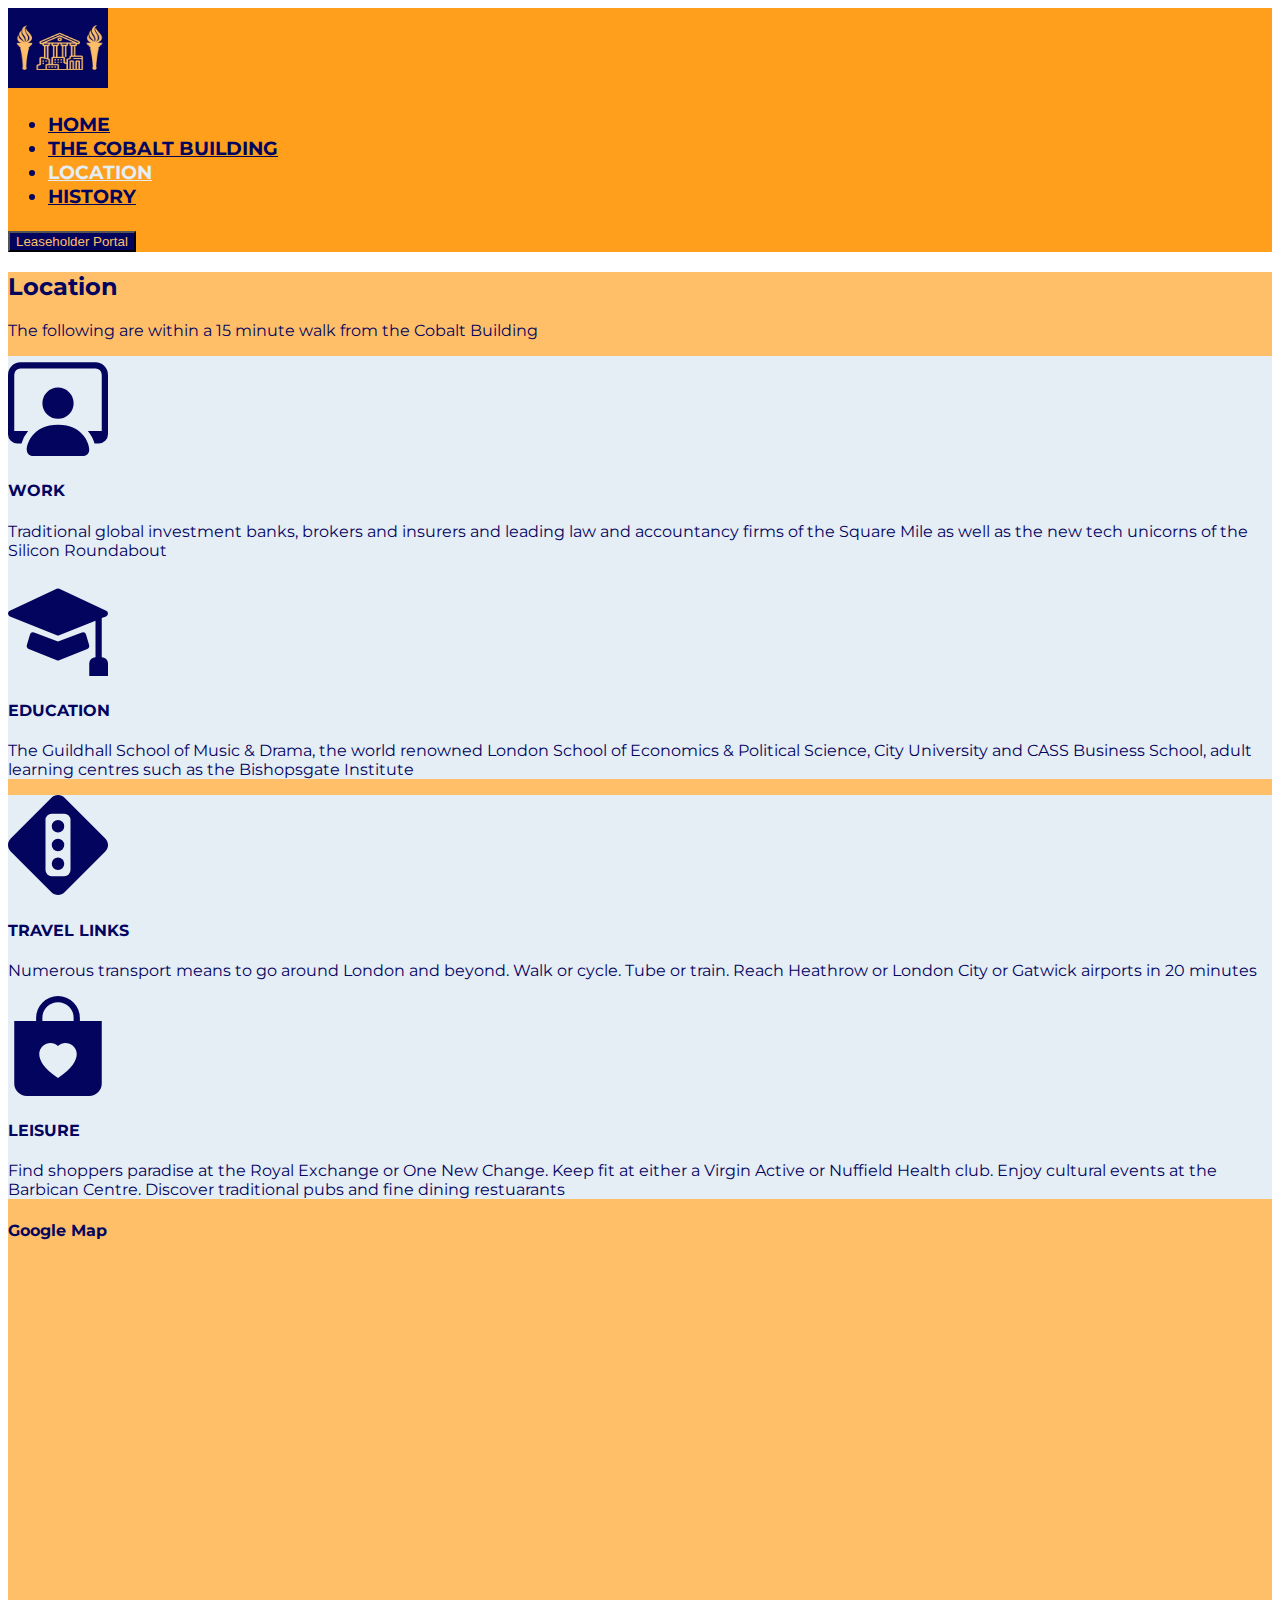
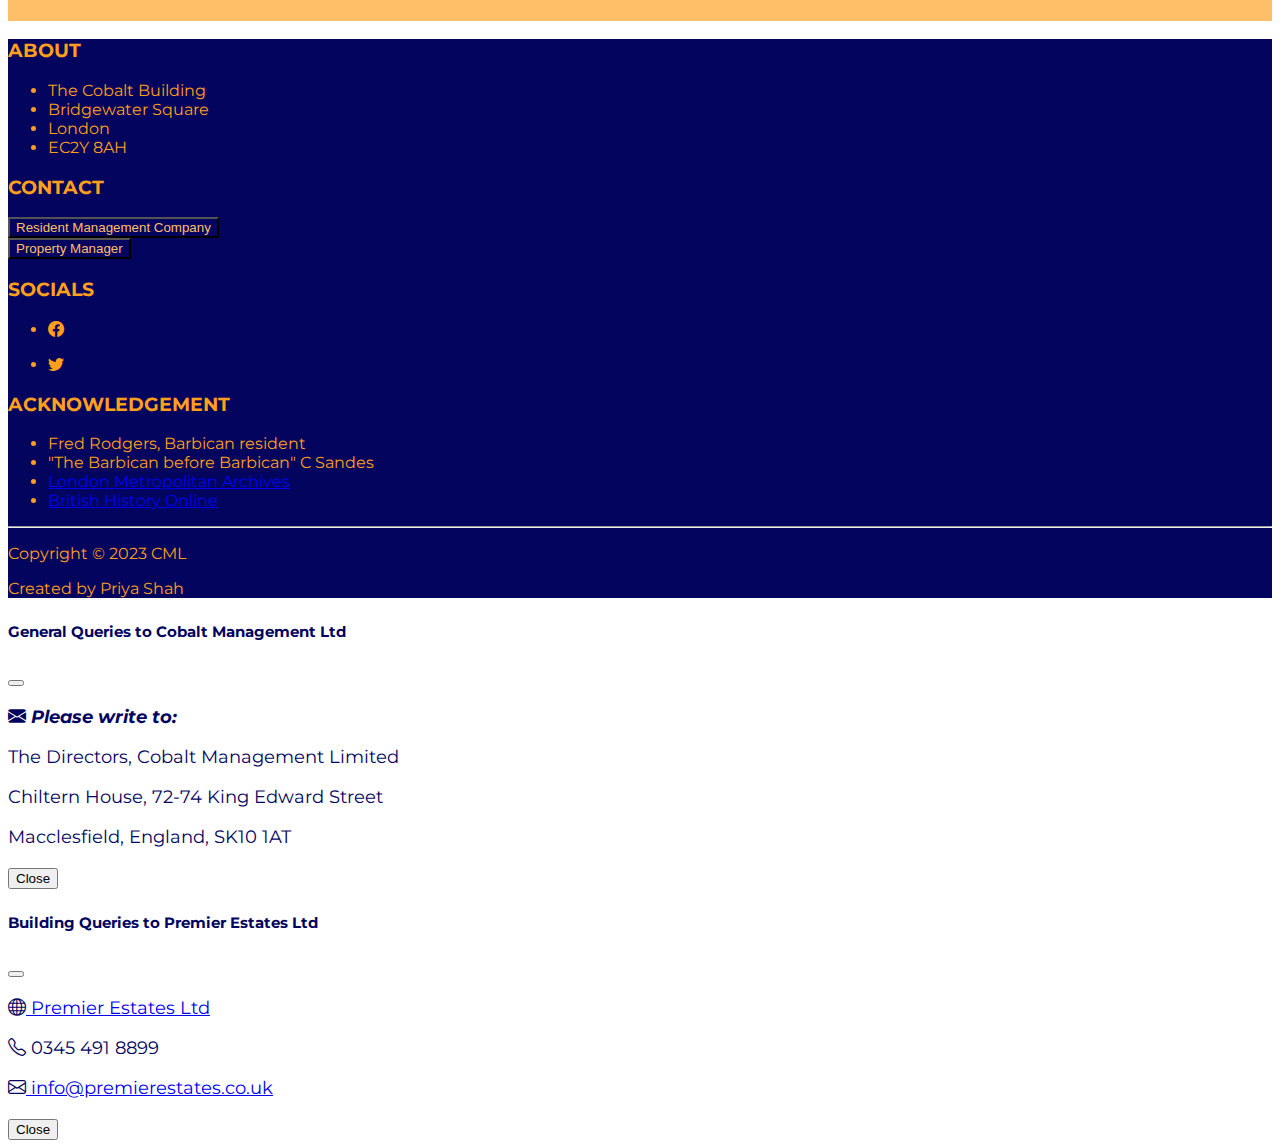
<file: location.html>
<!DOCTYPE html>
<html lang="en">

<head>
    <meta charset="UTF-8">
    <meta http-equiv="X-UA-Compatible" content="IE=edge">
    <meta name="viewport" content="width=device-width, initial-scale=1.0">
    <title>The Cobalt Building, London</title>
    <link href="https://cdn.jsdelivr.net/npm/bootstrap@5.2.3/dist/css/bootstrap.min.css" rel="stylesheet"
        integrity="sha384-rbsA2VBKQhggwzxH7pPCaAqO46MgnOM80zW1RWuH61DGLwZJEdK2Kadq2F9CUG65" crossorigin="anonymous">
    <link href="https://fonts.googleapis.com/css2?family=Montserrat&display=swap" rel="stylesheet">
    <link rel="stylesheet" href="https://cdn.jsdelivr.net/npm/bootstrap-icons@1.5.0/font/bootstrap-icons.css">
    <link href="./assets/css/style.css" rel="stylesheet">


</head>

<body>
    <!---START Logo Navbar-->
    <div class="container-fluid sticky-top py-1 py-lg-3" id="navbar">

        <header
            class="d-flex flex-wrap navbar-expand-lg align-items-center justify-content-center justify-content-md-between">

            <div class="d-flex align-items-center col-md-3 mb-2 mb-md-0 text-dark text-decoration-none">
                <a href="index.html"><img src="assets/images/images_home/CBnewlogo.jpg"
                        alt="Logo of The Cobalt Building" class="rounded bi me-2" width="100" height="80"
                        aria-label="CB Logo"></a>
            </div>

            <ul class="nav col-12 col-md-auto mb-2 justify-content-center mb-md-0">
                <li><a href="index.html" class="nav-link px-4">HOME</a></li>
                <li><a href="ourbuilding.html" class="nav-link px-4">THE COBALT BUILDING</a></li>
                <li><a href="location.html" class="nav-link px-4 highlighted">LOCATION</a></li>
                <li><a href="history.html" class="nav-link px-4">HISTORY</a></li>
            </ul>

            <div class="d-none d-xxl-block col-xxl-3 text-end">
                <button type="button" class="btn btn-primary"
                onclick="window.open('https://portal.premierestateslimited.com/tenantportal/', '_blank')">Leaseholder
                Portal</button>
            </div>

        </header>
    </div>
    <!---END Logo Navbar-->

    <div class="row border-bottom border-5"></div>

    <!---START Top Features-->
    <div class="container-fluid py-4 py-xl-5 pageheading2">
        <div class="row mb-3">
            <div class="col-md-8 col-xl-6 pb-4 text-center mx-auto">
                <h2>Location</h2>
                <p class="w-lg-50">The following are within a 15 minute walk from the Cobalt Building</p>
            </div>
        </div>


        <div class="row pt-3 pb-3 gy-4 gx-2 rounded row-cols-1 row-cols-md-2" style="background-color: #e5edf5;">
            <!---WORK-->
            <div class="col">
                <div class="d-flex flex-column flex-lg-row">
                    <div>
                        <svg xmlns="http://www.w3.org/2000/svg" width="100" height="100" fill="currentColor"
                            class="bi bi-person-workspace d-block mx-auto mx-md-0" viewBox="0 0 16 16">
                            <path
                                d="M4 16s-1 0-1-1 1-4 5-4 5 3 5 4-1 1-1 1H4Zm4-5.95a2.5 2.5 0 1 0 0-5 2.5 2.5 0 0 0 0 5Z" />
                            <path
                                d="M2 1a2 2 0 0 0-2 2v9.5A1.5 1.5 0 0 0 1.5 14h.653a5.373 5.373 0 0 1 1.066-2H1V3a1 1 0 0 1 1-1h12a1 1 0 0 1 1 1v9h-2.219c.554.654.89 1.373 1.066 2h.653a1.5 1.5 0 0 0 1.5-1.5V3a2 2 0 0 0-2-2H2Z" />
                        </svg>
                    </div>
                    <div class="py-4 py-lg-0 px-lg-4 justify-content-center">
                        <h4>WORK</h4>
                        <p>Traditional global investment banks, brokers and insurers and leading law and accountancy
                            firms of the Square Mile as well as the new tech unicorns of the Silicon Roundabout
                        </p>
                    </div>
                </div>
            </div>
            <!---EDUCATION-->
            <div class="col">
                <div class="d-flex flex-column flex-lg-row">
                    <div><svg xmlns="http://www.w3.org/2000/svg" width="100" height="100" fill="currentColor"
                            class="bi bi-mortarboard-fill d-block mx-auto mx-md-0" viewBox="0 0 16 16">
                            <path
                                d="M8.211 2.047a.5.5 0 0 0-.422 0l-7.5 3.5a.5.5 0 0 0 .025.917l7.5 3a.5.5 0 0 0 .372 0L14 7.14V13a1 1 0 0 0-1 1v2h3v-2a1 1 0 0 0-1-1V6.739l.686-.275a.5.5 0 0 0 .025-.917l-7.5-3.5Z" />
                            <path
                                d="M4.176 9.032a.5.5 0 0 0-.656.327l-.5 1.7a.5.5 0 0 0 .294.605l4.5 1.8a.5.5 0 0 0 .372 0l4.5-1.8a.5.5 0 0 0 .294-.605l-.5-1.7a.5.5 0 0 0-.656-.327L8 10.466 4.176 9.032Z" />
                        </svg>
                    </div>
                    <div class="py-4 py-lg-0 px-lg-4 justify-content-center">
                        <h4>EDUCATION</h4>
                        <p>The Guildhall School of Music & Drama, the world renowned London School of Economics &
                            Political Science, City University and CASS Business School, adult learning centres such as
                            the Bishopsgate Institute</p>
                    </div>
                </div>
            </div>
        </div>
        <div class="row pt-3 pb-3 gy-4 gx-2 rounded row-cols-1 row-cols-md-2" style="background-color: #e5edf5;">
            <!---TRAVEL-->
            <div class="col">
                <div class="d-flex flex-column flex-lg-row">
                    <div>
                        <svg xmlns="http://www.w3.org/2000/svg" width="100" height="100" fill="currentColor"
                            class="bi bi-sign-stop-lights-fill d-block mx-auto mx-md-0" viewBox="0 0 16 16">
                            <path
                                d="M8 6a1 1 0 1 0 0-2 1 1 0 0 0 0 2Zm0 3a1 1 0 1 0 0-2 1 1 0 0 0 0 2Zm1 2a1 1 0 1 1-2 0 1 1 0 0 1 2 0Z" />
                            <path
                                d="M9.05.435c-.58-.58-1.52-.58-2.1 0L.436 6.95c-.58.58-.58 1.519 0 2.098l6.516 6.516c.58.58 1.519.58 2.098 0l6.516-6.516c.58-.58.58-1.519 0-2.098L9.05.435ZM6 4a1 1 0 0 1 1-1h2a1 1 0 0 1 1 1v8a1 1 0 0 1-1 1H7a1 1 0 0 1-1-1V4Z" />
                        </svg>
                    </div>
                    <div class="py-4 py-lg-0 px-lg-4 justify-content-center">
                        <h4>TRAVEL LINKS</h4>
                        <p>Numerous transport means to go around London and beyond. Walk or cycle. Tube or train. Reach
                            Heathrow or London City or Gatwick airports in 20 minutes</p>
                    </div>
                </div>
            </div>
            <!---LEISURE-->
            <div class="col">
                <div class="d-flex flex-column flex-lg-row">
                    <div><svg xmlns="http://www.w3.org/2000/svg" width="100" height="100" fill="currentColor"
                            class="bi bi-bag-heart-fill d-block mx-auto mx-md-0" viewBox="0 0 16 16">
                            <path
                                d="M11.5 4v-.5a3.5 3.5 0 1 0-7 0V4H1v10a2 2 0 0 0 2 2h10a2 2 0 0 0 2-2V4h-3.5ZM8 1a2.5 2.5 0 0 1 2.5 2.5V4h-5v-.5A2.5 2.5 0 0 1 8 1Zm0 6.993c1.664-1.711 5.825 1.283 0 5.132-5.825-3.85-1.664-6.843 0-5.132Z" />
                        </svg>
                    </div>
                    <div class="py-4 py-lg-0 px-lg-4 justify-content-center">
                        <h4>LEISURE</h4>
                        <p>Find shoppers paradise at the Royal Exchange or One New Change. Keep fit at either a Virgin
                            Active or Nuffield Health club. Enjoy cultural events at the Barbican Centre. Discover
                            traditional pubs and fine dining restuarants</p>
                    </div>
                </div>
            </div>
        </div>

        <!---sub START Google Map-->

        <div id="map-container-google-2" class="map-container text-center pt-3 pb-3" style="height: 400px">
            <h4>Google Map</h4>
            <iframe
                src="https://www.google.com/maps/embed?pb=!1m18!1m12!1m3!1d1241.2762256755725!2d-0.09640153701295967!3d51.52142633287222!2m3!1f0!2f0!3f0!3m2!1i1024!2i768!4f13.1!3m3!1m2!1s0x48761b566cbaa9c5%3A0x8e059f1402186379!2sBridgewater%20Square%2C%20Barbican%2C%20London%20EC2Y%208AH!5e0!3m2!1sen!2suk!4v1675034702874!5m2!1sen!2suk"
                width="450" height="350" style="border:0;" allowfullscreen="" loading="lazy"
                referrerpolicy="no-referrer-when-downgrade"></iframe>
        </div>

        <!--sub END Google Maps-->

    </div>
    <!---END Top Features-->


    <div class="row border-bottom border-5"></div>

    <!---START Footer-->
    <footer>

        <div class="end-footer container-fluid py-1 py-lg-3">
            <div class="row justify-content-center">
                <!---first column-->
                <div class="end-footer-about col-3 text-lg-start d-flex flex-column item">
                    <h3 class="fs-6 fw-bold">ABOUT</h3>
                    <ul class="list-unstyled">
                        <li class="fw-normal">The Cobalt Building</li>
                        <li class="fw-normal">Bridgewater Square</li>
                        <li class="fw-normal">London</li>
                        <li class="fw-normal">EC2Y 8AH</li>
                    </ul>
                </div>
                <!---second column-->
                <div class="d-none d-sm-block col-sm-3 text-center text-lg-start d-flex flex-column item">
                    <h3 class="fs-6 fw-bold">CONTACT</h3>

                    <!---CML MODAL button -->
                    <button type="button" class="btn btn-primary text-lg-start" data-bs-toggle="modal"
                        data-bs-target="#RMCModal">
                        Resident Management Company
                    </button>
                    <div class="py-2"></div>
                    <!---PEL MODAL button -->
                    <button type="button" class="btn btn-primary text-lg-start" data-bs-toggle="modal"
                        data-bs-target="#PELModal">Property
                        Manager
                    </button>

                </div>

                <!---third column-->
                <div class="d-none d-sm-block col-sm-3 text-center text-lg-start d-flex flex-column item">
                    <h3 class="fs-6 fw-bold">SOCIALS</h3>
                    <ul class="list-unstyled py-2">
                        <li><a class="socialicons mb-2" href="https://www.facebook.com/groups/2067439853483263/about" target="_blank"><i
                                    class="bi bi-facebook"></i></a></li>
                    </ul>

                    <ul class="list-unstyled py-2">
                        <li><a class="socialicons" href="https://twitter.com/LondonCobalt" target="_blank"><i
                                    class="bi bi-twitter"></i></a></li>
                    </ul>
                </div>

                <!---fourth column-->
                <div class="d-none d-md-block col-md-3 text-center text-lg-start d-flex flex-column item">
                    <h3 class="fs-6 fw-bold">ACKNOWLEDGEMENT</h3>
                    <ul class="list-unstyled">
                        <li>Fred Rodgers, Barbican resident</li>
                        <li>"The Barbican before Barbican" C Sandes</li>
                        <li><a class="link-primary"
                                href="https://www.cityoflondon.gov.uk/things-to-do/history-and-heritage/london-metropolitan-archives"
                                target="_blank">London
                                Metropolitan Archives</a></li>
                        <li><a class="link-primary" href="https://www.british-history.ac.uk//" target="_blank">British
                                    History Online</a></li>
                    </ul>
                </div>

                <hr>
                <div class="d-flex justify-content-between align-items-center pt-1">
                    <p class="text-muted mb-0 align-items-left">Copyright © 2023 CML</p>
                    <p class="text-muted mb-0 align-items-right">Created by Priya Shah</p>
                </div>

            </div>
        </div>
    </footer>

    <!---END Footer-->


    <!-- RMC Modal -->
    <div class="modal fade" id="RMCModal" tabindex="-1" aria-labelledby="RMCModalLabel" aria-hidden="true">
        <div class="modal-dialog">
            <div class="modal-content">
                <div class="modal-header">
                    <h5 class="modal-title" id="RMCModalLabel">General
                        Queries to Cobalt Management Ltd</h5>
                    <button type="button" class="btn-close" data-bs-dismiss="modal" aria-label="Close"></button>
                </div>
                <div class="modal-body">
                    <p><i class="bi bi-envelope-fill"> <strong>Please write to: </strong></i></p>
                    <p>The Directors, Cobalt Management Limited</p>
                    <p>Chiltern House, 72-74 King Edward Street </p>
                    <p>Macclesfield, England, SK10 1AT</p>
                </div>
                <div class="modal-footer">
                    <button type="button" class="btn btn-secondary" data-bs-dismiss="modal">Close</button>
                </div>
            </div>
        </div>
    </div>

    <!-- PEL Modal -->
    <div class="modal fade" id="PELModal" tabindex="-1" aria-labelledby="PELModalLabel" aria-hidden="true">
        <div class="modal-dialog">
            <div class="modal-content">
                <div class="modal-header">
                    <h5 class="modal-title" id="PELModalLabel">Building
                        Queries to Premier Estates Ltd</h5>
                    <button type="button" class="btn-close" data-bs-dismiss="modal" aria-label="Close"></button>
                </div>
                <div class="modal-body">
                    <p><i class="bi bi-globe"></i><a href="https://www.premierestateslimited.com/"> Premier Estates
                            Ltd</a></p>

                    <p><i class="bi bi-telephone"></i> 0345 491 8899
                    </p>
                    <p><i class="bi bi-envelope"></i><a href="info@premierestates.co.uk">
                            info@premierestates.co.uk</a></p>
                </div>
                <div class="modal-footer">
                    <button type="button" class="btn btn-secondary" data-bs-dismiss="modal">Close</button>
                </div>
            </div>
        </div>
    </div>







    <script src="https://cdn.jsdelivr.net/npm/bootstrap@5.2.3/dist/js/bootstrap.bundle.min.js"
        integrity="sha384-kenU1KFdBIe4zVF0s0G1M5b4hcpxyD9F7jL+jjXkk+Q2h455rYXK/7HAuoJl+0I4" crossorigin="anonymous">
    </script>
</body>


</html>
</file>
<file: assets/css/style.css>
body {
    color: #03045E;
    font-family: 'Montserrat', sans-serif;
}

/*----Header----*/

#navbar {
    background-color: #ff9f1c;
    font-weight: bold; 
    font-size: larger;      
}

.nav-link {
    color: #03045E;
}

.nav-link:hover {
    color: #fff;
}

.nav-link:active {
    color: #fff;
}

.btn-primary {
    background-color: #03045E;
    color: #ffbf69;
}

.highlighted {
color: #e5edf5;
}


/*----Hero Image----*/

.building-name {
    margin-top: 20%;
}

.img-fluid {
    max-width: 100%;
    height: auto;
}
.hero-image {
    min-height: 20%;
}

.bs-hero-text-position {
    position: absolute;
    top: 15%;
    left: 25%;
    transform: translate(-50%, -50%);
    color: #03045E;
}

.bs-hero-text-formatting {
    background-color: rgba(255, 255, 255, 0.8);
    max-width: max-content;
    font-weight: 400;
    text-align: center;
    padding: 5px;
    border-radius: 5px;
}

/*----Headline----*/

.headline {
    background-color: #00B4D8;
}

/*----Featurettes----*/

#featurette1 {
    background-color: #ffbf69;
}

#featurette2 {
    background-color: #00B4D8;
}

#featurette3 {
    background-color: #ffbf69;
}

.photoedge {
    --bs-border-color:#03045E;
}

/*----Footer----*/

.end-footer {
    background-color: #03045E;
    color:#FF9F1C;
}

.end-footer-about {
    white-space: nowrap;
}

.socialicons {
    color: #FF9F1C;
}

/*----CML Modal----*/
#RMCModal {
    font-size: large;
    color: #03045E;
}

/*----PEL Modal----*/
#PELModal {
    font-size: large;
    color: #03045E;  
}


/*---Building---*/

.pageheading1, .pageheading2, .pageheading3 {
    background-color: #ffbf69;
}

.card-body {
    background-color: #e5edf5;
}

/*---Location---*/
.map-container-2{
    overflow:hidden;
    padding-bottom:56.25%;
    position:relative;
    height:0;
  }
  .map-container-2 iframe{
    left:0;
    top:0;
    height:100%;
    width:100%;
    position:absolute;
  }

.featurerow {
    margin-right:0;
    margin-left:0; 
}
  

/*---History---*/

.badge {
    background-color: #03045E;
}

.timeline {
    position: relative;
    background: #03045E;
    -webkit-border-radius: 4px;
    -moz-border-radius: 4px;
    border-radius: 4px;
    padding: 5rem;
    margin: 0 auto 1rem auto;
    overflow: hidden;
}
.timeline:after {
    content: "";
    position: absolute;
    top: 0;
    left: 50%;
    margin-left: -2px;
    border-right: 2px dashed #ffbf69;
    height: 100%;
    display: block;
}

.timeline-row {
    padding-left: 50%;
    position: relative;
    margin-bottom: 30px;
}
.timeline-row .timeline-time {
    position: absolute;
    right: 50%;
    top: 15px;
    text-align: right;
    margin-right: 20px;
    color: #0077B6;
    font-size: 1.5rem;
}
.timeline-row .timeline-time small {
    display: block;
    font-size: 0.8rem;
}
.timeline-row .timeline-content {
    position: relative;
    padding: 20px 30px;
    background: #0077B6;
    -webkit-border-radius: 4px;
    -moz-border-radius: 4px;
    border-radius: 4px;
    display: flex;
    align-items: center;
    justify-content: center;
    flex-direction: column;
    text-align: center;
}
.timeline-row .timeline-content:after {
    content: "";
    position: absolute;
    top: 20px;
    height: 16px;
    width: 16px;
    background: #0077b6;
}
.timeline-row .timeline-content:before {
    content: "";
    position: absolute;
    top: 20px;
    right: -49px;
    width: 20px;
    height: 20px;
    -webkit-border-radius: 100px;
    -moz-border-radius: 100px;
    border-radius: 100px;
    z-index: 10;
    background: #0077b6;
    border: 2px dashed #ffbf69;
}
.timeline-row .timeline-content h4 {
    margin: 0 0 20px 0;
    overflow: hidden;
    white-space: nowrap;
    text-overflow: ellipsis;
    line-height: 150%;
}
.timeline-row .timeline-content p {
    margin-bottom: 30px;
    line-height: 150%;
}
.timeline-row .timeline-content i {
    font-size: 1.2rem;
    line-height: 100%;
    padding: 15px;
    -webkit-border-radius: 100px;
    -moz-border-radius: 100px;
    border-radius: 100px;
    background: #0077b6;
    margin-bottom: 10px;
    display: inline-block;
}
.timeline-row .timeline-content .thumbs {
    margin-bottom: 20px;
    display: flex;
}
.timeline-row .timeline-content .thumbs img {
    margin: 5px;
    max-width: 60px;
}
.timeline-row .timeline-content .badge {
    color: #ffffff;
    background: linear-gradient(120deg, #0077b6 0%, #03045E 100%);
}
.timeline-row:nth-child(even) .timeline-content {
    margin-left: 40px;
    text-align: left;
}
.timeline-row:nth-child(even) .timeline-content:after {
    left: -8px;
    right: initial;
    border-bottom: 0;
    border-left: 0;
    transform: rotate(-135deg);
}
.timeline-row:nth-child(even) .timeline-content:before {
    left: -52px;
    right: initial;
}
.timeline-row:nth-child(odd) {
    padding-left: 0;
    padding-right: 50%;
}
.timeline-row:nth-child(odd) .timeline-time {
    right: auto;
    left: 50%;
    text-align: left;
    margin-right: 0;
    margin-left: 20px;
}
.timeline-row:nth-child(odd) .timeline-content {
    margin-right: 40px;
}
.timeline-row:nth-child(odd) .timeline-content:after {
    right: -8px;
    border-left: 0;
    border-bottom: 0;
    transform: rotate(45deg);
}

@media (max-width: 992px) {
    .timeline {
        padding: 15px;
    }
    .timeline:after {
        border: 0;
    }
    .timeline .timeline-row:nth-child(odd) {
        padding: 0;
    }
    .timeline .timeline-row:nth-child(odd) .timeline-time {
        position: relative;
        top: 0;
        left: 0;
        margin: 0 0 10px 0;
    }
    .timeline .timeline-row:nth-child(odd) .timeline-content {
        margin: 0;
    }
    .timeline .timeline-row:nth-child(odd) .timeline-content:before {
        display: none;
    }
    .timeline .timeline-row:nth-child(odd) .timeline-content:after {
        display: none;
    }
    .timeline .timeline-row:nth-child(even) {
        padding: 0;
    }
    .timeline .timeline-row:nth-child(even) .timeline-time {
        position: relative;
        top: 0;
        left: 0;
        margin: 0 0 10px 0;
        text-align: left;
    }
    .timeline .timeline-row:nth-child(even) .timeline-content {
        margin: 0;
    }
    .timeline .timeline-row:nth-child(even) .timeline-content:before {
        display: none;
    }
    .timeline .timeline-row:nth-child(even) .timeline-content:after {
        display: none;
    }
}

.card-body {
    --bs-border-color:#03045E;
}
</file>
